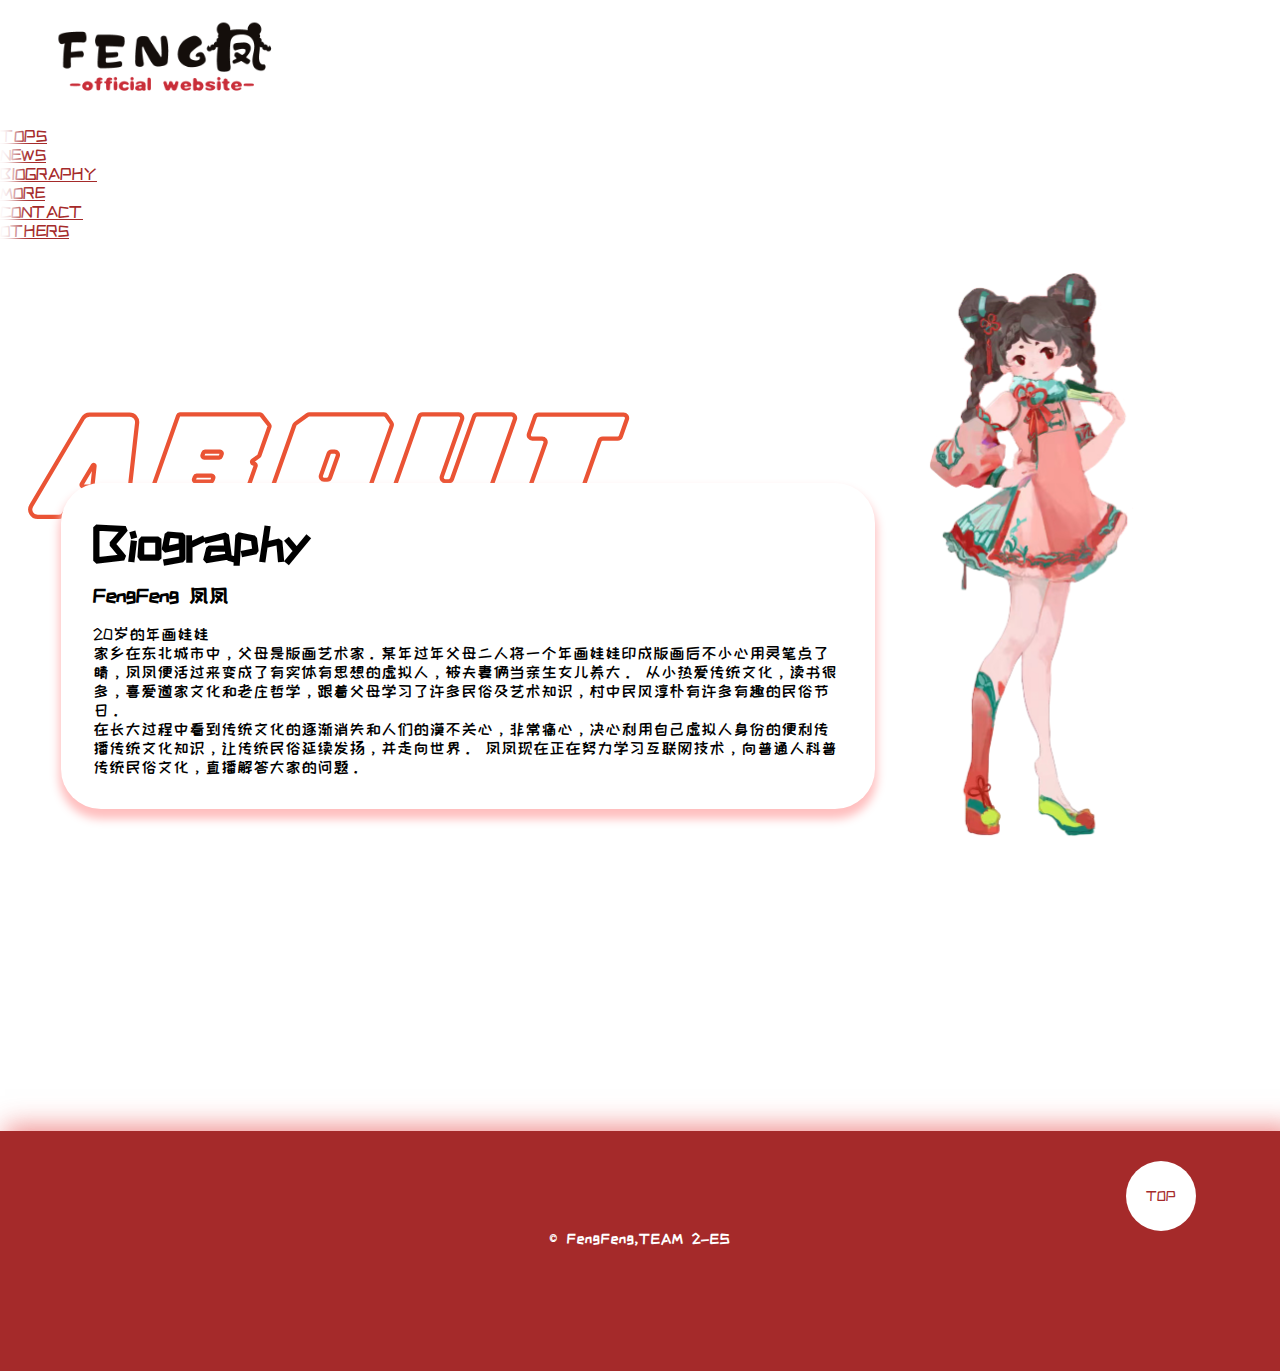
<file: biography.html>
<html>
    <head>
      <title>FengFeng Official Website</title>
      <!-- Bootstrap -->
      <link href="https://cdn.jsdelivr.net/npm/bootstrap@5.0.2/dist/css/bootstrap.min.css" rel="stylesheet" integrity="sha384-EVSTQN3/azprG1Anm3QDgpJLIm9Nao0Yz1ztcQTwFspd3yD65VohhpuuCOmLASjC" crossorigin="anonymous">
      <meta name="viewport" content="width=device-width,initial-scale=1.0,maximum-scale=1.0,minimum-scale=1.0,user-scalable=no">
      <link rel="stylesheet" href="gai2.css">
      <script src="work.js"></script>
      <script src="https://cdn.jsdelivr.net/npm/bootstrap@5.0.2/dist/js/bootstrap.bundle.min.js" integrity="sha384-MrcW6ZMFYlzcLA8Nl+NtUVF0sA7MsXsP1UyJoMp4YLEuNSfAP+JcXn/tWtIaxVXM" crossorigin="anonymous"></script>
        

      <style>
          html{
              width:auto;
              overflow-x: hidden;
          }
        
        * {
                padding: 0;
                margin: 0;
        }
        .about-bio{/*about图片*/
            position: relative;
            bottom: 5em;
            max-width: 630px;
        }
        .bio{/*bio页面的内容div*/
            left: 1%;
            position:relative;
            top: 13em;
            max-width: 1300px;
            max-height: 650px;
            margin: 0 auto;
            border-radius: 40px;
        }
        .intro-a{
        
            padding-left: 3em;
            padding-right:0;
        }
        .intro-all{/*文字部分的全部div*/
            
            position: relative;
            padding:2em;
            bottom:10em;
            max-width: 750px;
            max-height: auto;
            background-color: white;
            border-radius: 40px;
            box-shadow: 0 8px 10px 2px rgb(255, 191, 191);
        }

        .bio-intro{/*大标题div*/
            font-family: 'ZhanKuKuaiLeTi2016XiuDingBan-1';
            position: relative;
            font-size: 50px;
            
        }
        .name{/*小标题div*/
            font-family: 'ZhanKuKuaiLeTi2016XiuDingBan-1';
            position: relative;
            font-size: 20px;
            padding-top:0.5em;
            
        }
        .story{/*介绍div*/
            font-size: 16px;
            font-family: 'ZhanKuKuaiLeTi2016XiuDingBan-1';
            position: relative;
            
            padding-top:1em;
        }
        .stand-pic{/*立绘*/
            position: relative;
            
            bottom:45em;
            display: block;
            left: 70%;
            max-width:260px;
            transition:All 0.4s ease-in-out;
        }
        
        .stand-pic img{
            position: relative;
            margin:0 auto;

        }
        @media screen and (max-width:900px){
            .intro-all{
                width:80%;
                height: auto;
            }
        }
        @media screen and (max-width:500px){
            .intro-all{
                width:80%;
                height: auto;
            }
            .stand-pic{
                left: 60%;
            }
            .about-bio{
                bottom:6em;
            }
            
                
            

        }
        
        
        .stand-pic img:hover{
            position: relative;
            margin:0 auto;

        }
        .stand-pic:hover{
            position: relative;
            bottom:45.5em;
            display: block;
            left:70%;
            max-width: 270px;
            transition:All 0.4s ease-in-out;
        }

        .bottom-inc-bio{/*bio页底部版权*/
            position: relative;
            background-color: brown;
            color: white;
            height:15em;
            
            box-shadow: 10px 0 25px 5px rgba(227, 52, 52, 0.544);
        }
      </style>
    </head>

    <body>
        <!-- logo -->
        <div class="news-logo fixed-top">  
        <img class="move" src="pc/logo.png">
        </div>
        
        <!-- 导航栏 -->
        <div class="none fixed-top"> </div>
        <div class="daohang fixed-top"> 
            <nav class="navbar justify-content-end fixed-top"><!-- 右对齐 -->
                <div class="kai-1"><button class="kai" type="button"  >☰</button></div>
                <ul class="nav" id="nav">
                    <div class="nav-move">
                        <li class="nav-item">
                            <a class="nav-link active" href="index.html">TOPS</a>
                        </li>
                    </div>

                    <div class="nav-move">
                        <li class="nav-item">
                            <a class="nav-link" href="news.html">NEWS</a>
                        </li>
                    </div>

                    <div class="nav-move">
                        <li class="nav-item">
                            <a class="nav-link" href="biography.html">BIOGRAPHY</a>
                        </li>
                    </div>

                    <div class="nav-move">
                        <li class="nav-item">
                            <a class="nav-link" href="more.html">MORE</a>
                        </li>
                    </div>

                    <div class="nav-move">
                        <li class="nav-item">
                            <a class="nav-link" href="contact.html">CONTACT</a>
                        </li>
                    </div>
                            
                    <div class="nav-move">
                        <li class="nav-item">
                            <a class="nav-link" href="others.html">OTHERS</a>
                        </li>
                    </div>
                </ul>
            </nav>
        </div>
        
        <div class="bio">
            <img class="about-bio" src="pc/about.svg">
            <div class="intro-a">
                <div class="intro-all">
                    <div class="intro">
                        <h1 class="bio-intro"><b>Biography</b></h1>
                        <h6 class="name"><b>FengFeng  凤凤</b></h6>
                    </div>
                    <div class="story">
                        <p>20岁的年画娃娃</p>
                        家乡在东北城市中，父母是版画艺术家。某年过年父母二人将一个年画娃娃印成版画后不小心用灵笔点了睛，凤凤便活过来变成了有实体有思想的虚拟人，被夫妻俩当亲生女儿养大。
                        从小热爱传统文化，读书很多，喜爱道家文化和老庄哲学，跟着父母学习了许多民俗及艺术知识，村中民风淳朴有许多有趣的民俗节日。</p>
                        <p>在长大过程中看到传统文化的逐渐消失和人们的漠不关心，非常痛心，决心利用自己虚拟人身份的便利传播传统文化知识，让传统民俗延续发扬，并走向世界。
                        凤凤现在正在努力学习互联网技术，向普通人科普传统民俗文化，直播解答大家的问题。</p>
                    </div>
                </div>
            </div>
            <img class="stand-pic" src="pc/立绘.png">
        </div>
        

        <!-- 底部版权 -->
        <div class="bottom-inc-bio">
            <h6 class="inc">© FengFeng,TEAM 2-ES</h6>
            <button class="ttop" href="#" type="button" id="gotop">TOP</button>
        </div>
        
        <script>
            //------导航栏---------
            const kainav = document.querySelector(".kai");
            // 获取导航菜单
            const navMenu = document.querySelector(".nav");
            
            //获取菜单项
            const navMenuItems = document.querySelectorAll(".nav li");
        
            //注册监听
            kainav.addEventListener("click", () => {
                
                // 汉堡按钮
                kainav.classList.toggle("active");
                // 导航菜单开关
                navMenu.classList.toggle("open");  
            })
        </script>
    </body>
</html>
</file>
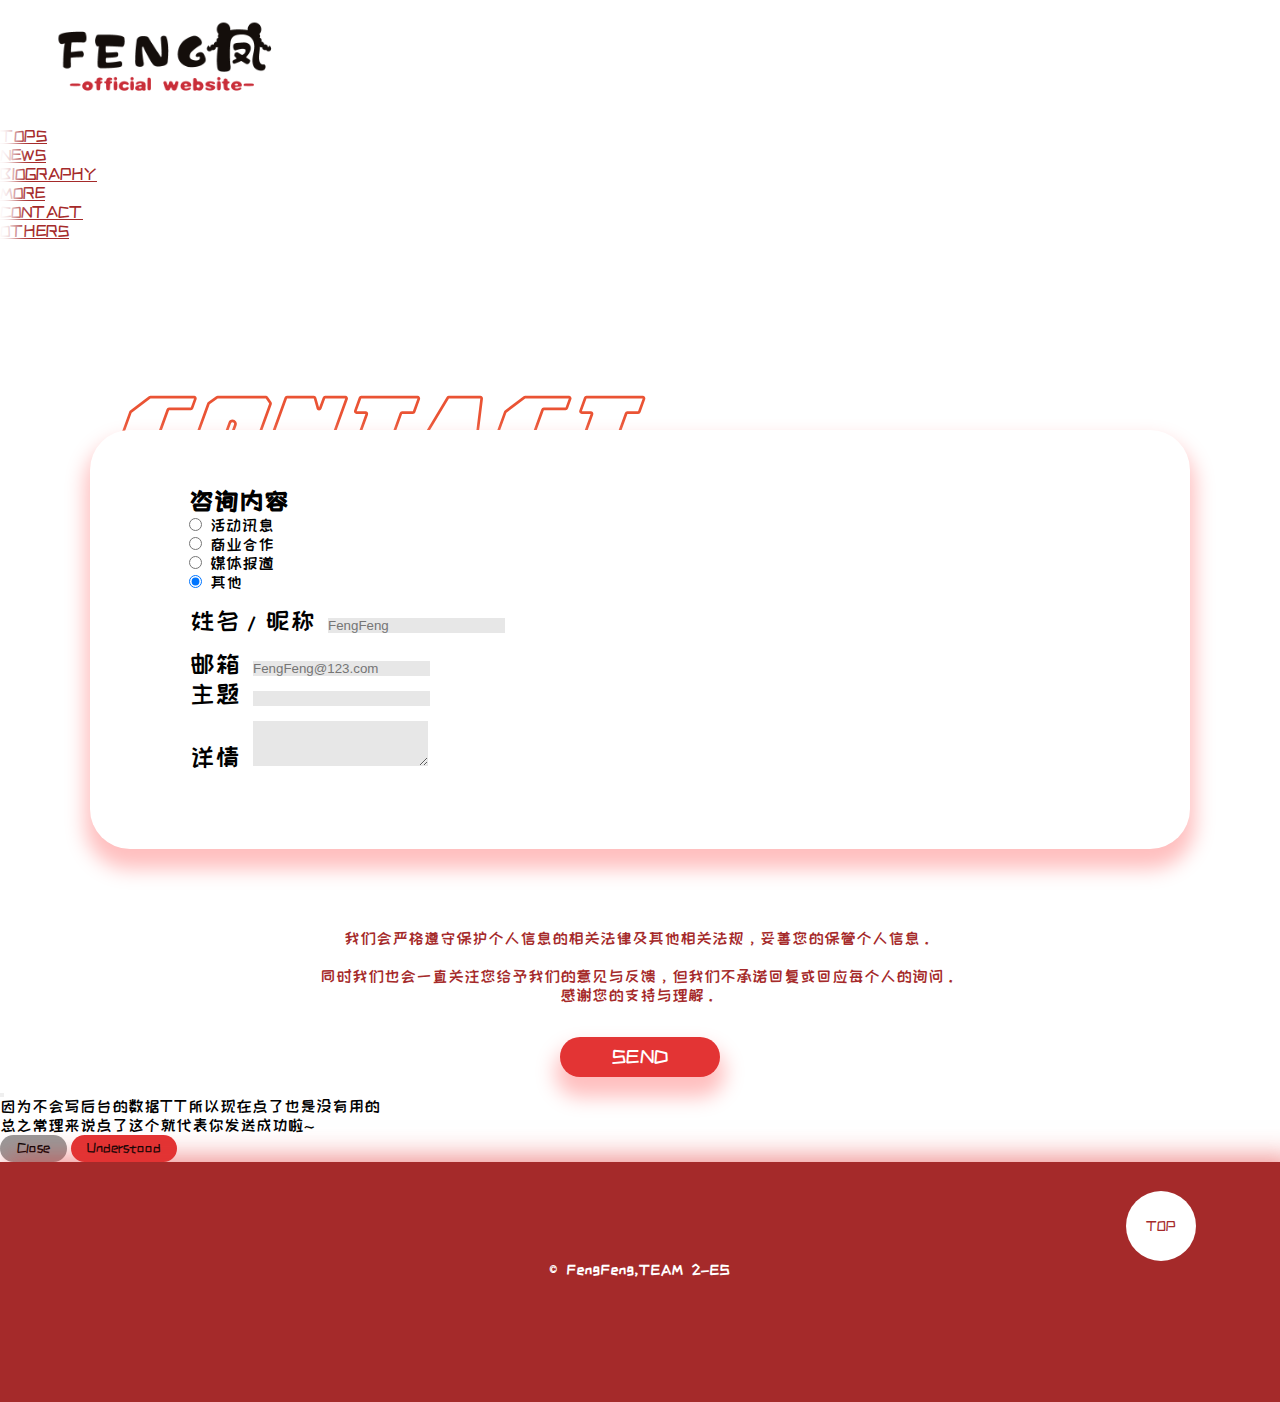
<file: contact.html>
<html>
    <head>
      <title>FengFeng Official Website</title>
      <!-- Bootstrap -->
      <link href="https://cdn.jsdelivr.net/npm/bootstrap@5.0.2/dist/css/bootstrap.min.css" rel="stylesheet" integrity="sha384-EVSTQN3/azprG1Anm3QDgpJLIm9Nao0Yz1ztcQTwFspd3yD65VohhpuuCOmLASjC" crossorigin="anonymous">
      <meta name="viewport" content="width=device-width,initial-scale=1.0,maximum-scale=1.0,minimum-scale=1.0,user-scalable=no">
      <link rel="stylesheet" href="gai2.css">
      <script  src="work.js"></script>
      <script src="https://cdn.jsdelivr.net/npm/bootstrap@5.0.2/dist/js/bootstrap.bundle.min.js" integrity="sha384-MrcW6ZMFYlzcLA8Nl+NtUVF0sA7MsXsP1UyJoMp4YLEuNSfAP+JcXn/tWtIaxVXM" crossorigin="anonymous"></script>
      <style>
         
        * {
            padding: 0;
            margin: 0;
        }
    </style>
    </head>

    <body>
        
        <!-- logo -->
        <div class="news-logo fixed-top">  
            <img class="move" src="pc/logo.png">
        </div>
        
        <div class="none fixed-top"> </div>
        <div class="daohang fixed-top"> 
            <nav class="navbar justify-content-end fixed-top"><!-- 右对齐 -->
                <button class="kai" type="button"  >☰</button>
                <ul class="nav" id="nav">
                    <div class="nav-move">
                        <li class="nav-item">
                            <a class="nav-link active" href="index.html">TOPS</a>
                        </li>
                    </div>

                    <div class="nav-move">
                        <li class="nav-item">
                            <a class="nav-link" href="news.html">NEWS</a>
                        </li>
                    </div>

                    <div class="nav-move">
                        <li class="nav-item">
                            <a class="nav-link" href="biography.html">BIOGRAPHY</a>
                        </li>
                    </div>

                    <div class="nav-move">
                        <li class="nav-item">
                            <a class="nav-link" href="more.html">MORE</a>
                        </li>
                    </div>

                    <div class="nav-move">
                        <li class="nav-item">
                            <a class="nav-link" href="contact.html">CONTACT</a>
                        </li>
                    </div>
                            
                    <div class="nav-move">
                        <li class="nav-item">
                            <a class="nav-link" href="others.html">OTHERS</a>
                        </li>
                    </div>
                </ul>
            </nav>
        </div>

        <!--contact-->
        <div class="all-contact">
            <img class="contact-img" src="pc/contact.svg">
            <div class="enter-text">
                <div class="inquiry-details" required>
                    <h4 class="id-title">咨询内容</h4>
                    <div class="form-check form-check-inline">
                        <input class="form-check-input" type="radio" name="flexRadioDefault" id="flexRadioDefault1">
                        <label class="form-check-label" for="flexRadioDefault1">
                          活动讯息
                        </label>
                      </div>
                      <div class="form-check form-check-inline">
                        <input class="form-check-input" type="radio" name="flexRadioDefault" id="flexRadioDefault2" checked>
                        <label class="form-check-label" for="flexRadioDefault2">
                          商业合作
                        </label>
                      </div>
                      <div class="form-check form-check-inline">
                        <input class="form-check-input" type="radio" name="flexRadioDefault" id="flexRadioDefault2" checked>
                        <label class="form-check-label" for="flexRadioDefault3">
                            媒体报道
                        </label>
                      </div>
                      <div class="form-check form-check-inline">
                        <input class="form-check-input" type="radio" name="flexRadioDefault" id="flexRadioDefault2" checked>
                        <label class="form-check-label" for="flexRadioDefault4">
                            其他
                        </label>
                      </div>
                </div>
                <div class="enter-name col-md-4" >
                    <label for="exampleFormControlInput1" class="form-label">姓名/昵称</label>
                    <input type="email" class="form-control" id="exampleFormControlInput1" placeholder="FengFeng" required>
                </div>
                
                <div class="enter-email mb-3">
                    <label for="exampleFormControlInput1" class="form-label">邮箱</label>
                    <input type="email" class="form-control" id="exampleFormControlInput1" placeholder="FengFeng@123.com" required>
                </div>
                <div class="enter-subject mb-3">
                    <label for="exampleFormControlInput1" class="form-label">主题</label>
                    <input type="email" class="form-control" id="exampleFormControlInput1" placeholder="" >
                </div>
                <div class="enter-detail mb-3">
                    <label for="exampleFormControlTextarea1" class="form-label">详情</label>
                    <textarea class="form-control" id="exampleFormControlTextarea1" rows="3" required></textarea>
                </div>
            </div>
        </div>
        


        <div class = "con-intro">
            <p>
                我们会严格遵守保护个人信息的相关法律及其他相关法规，妥善您的保管个人信息。<br><br>
                同时我们也会一直关注您给予我们的意见与反馈，但我们不承诺回复或回应每个人的询问。<br>
                
                感谢您的支持与理解。<br>
            </p>
        </div>
        
        <!-- Button trigger modal -->
        <div class="send-center">
            <button type="submit" class="con-send btn-primary" data-bs-toggle="modal" data-bs-target="#staticBackdrop">
                SEND
            </button>
        </div>
       
  
        <!-- Modal -->
        <div class="modal fade" id="staticBackdrop" data-bs-backdrop="static" data-bs-keyboard="false" tabindex="-1" aria-labelledby="staticBackdropLabel" aria-hidden="true">
            <div class="modal-dialog modal-dialog-centered">
            <div class="modal-content">
                <div class="modal-header">
                    <button type="button" class="btn-close" data-bs-dismiss="modal" aria-label="Close"></button>
                </div>
                <div class="modal-body">
                    因为不会写后台的数据TT所以现在点了也是没有用的<br>
                    总之常理来说点了这个就代表你发送成功啦~
                </div>
                <div class="modal-footer">
                <button type="button" class="btn-con-close btn-secondary" data-bs-dismiss="modal">Close</button>
                <button type="button" class="btn-understood btn-primary" data-bs-dismiss="modal">Understood</button>
                </div>
            </div>
            </div>
        </div>
        <!-- 底部版权 -->
        <footer>
            <div class="bottom-inc-con">
                <h6 class="inc">© FengFeng,TEAM 2-ES</h6>
                <button class="ttop" href="#" type="button" id="gotop">TOP</button>
            </div>
        </footer>
        <script>
            //------导航栏---------
            const kainav = document.querySelector(".kai");
            // 获取导航菜单
            const navMenu = document.querySelector(".nav");
            
            //获取菜单项
            const navMenuItems = document.querySelectorAll(".nav li");
        
            //注册监听
            kainav.addEventListener("click", () => {
                
                // 汉堡按钮
                kainav.classList.toggle("active");
                // 导航菜单开关
                navMenu.classList.toggle("open");  
            })
        </script>
    </body>

</html>
</file>
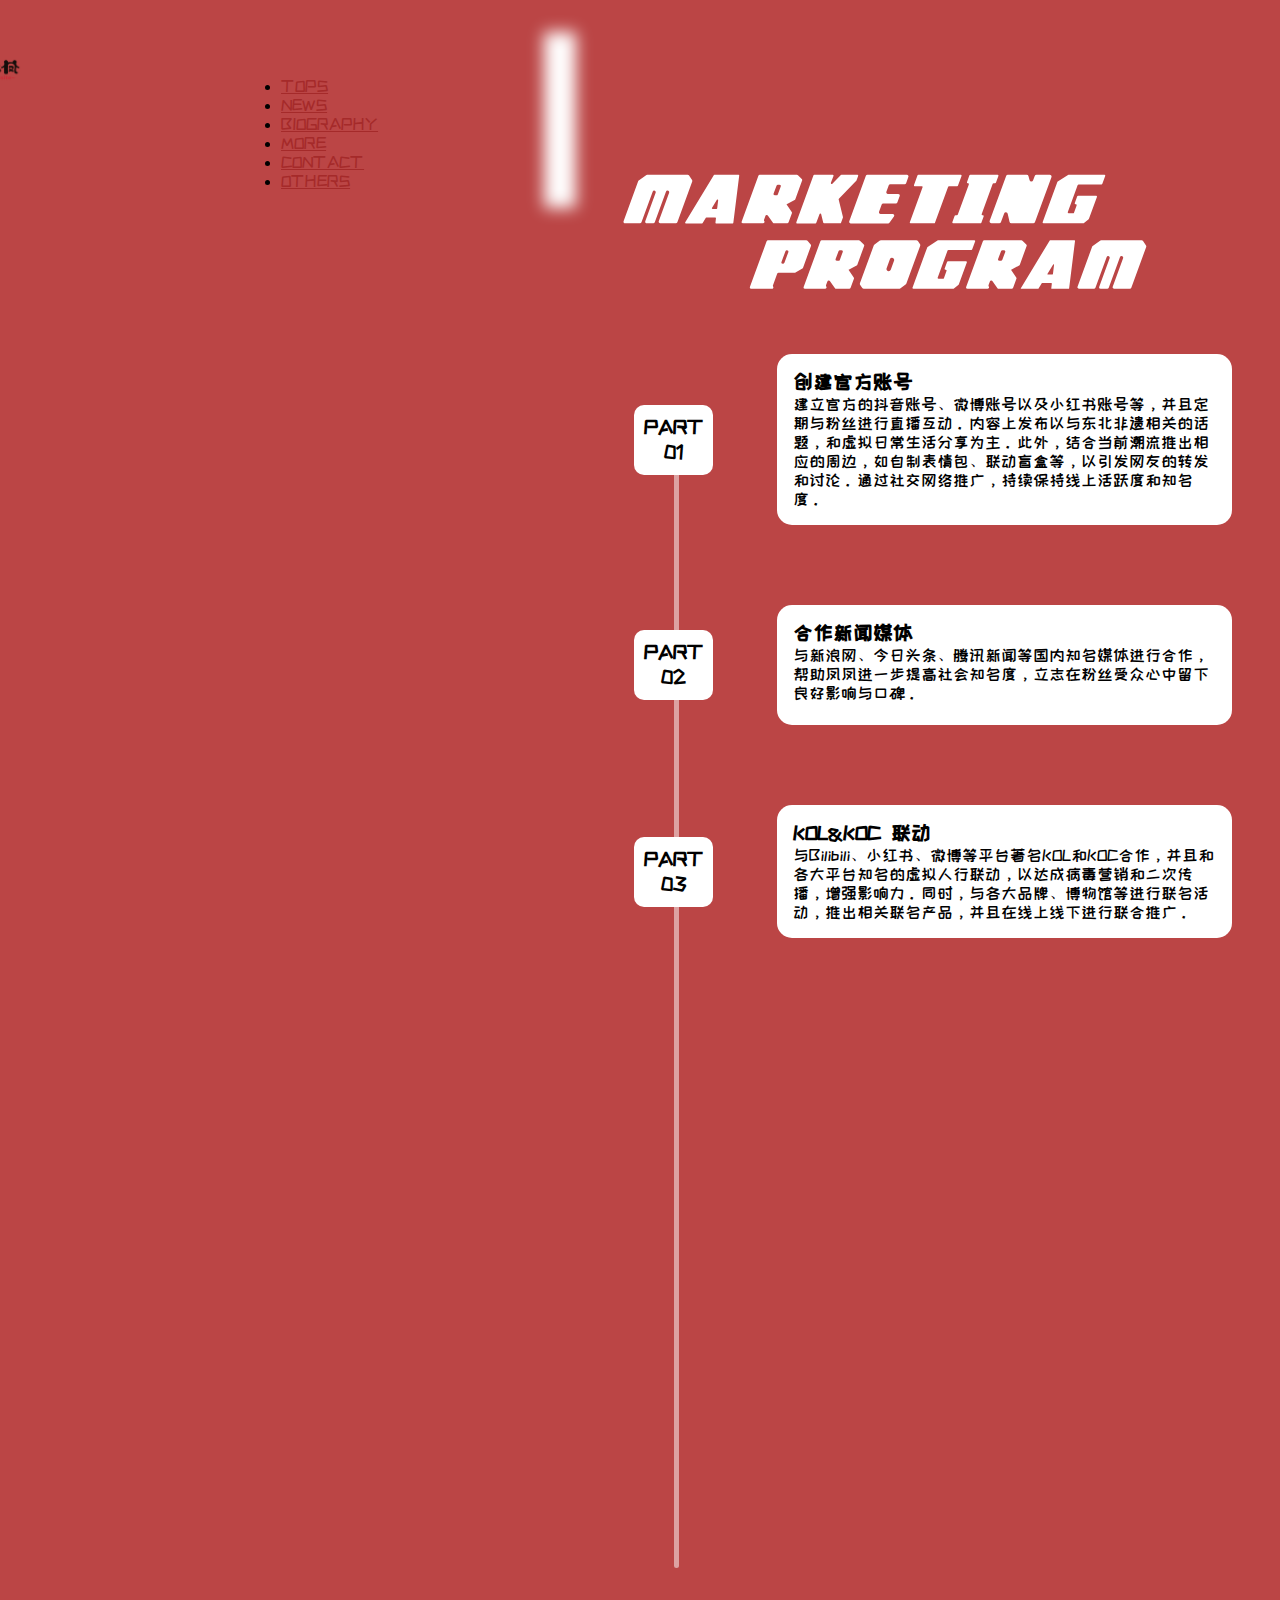
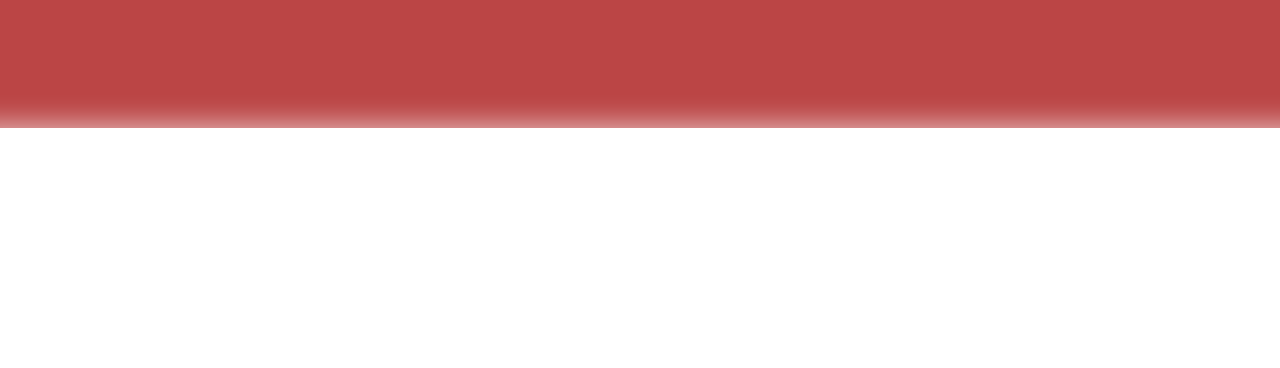
<file: more.html>
<html>
    <head>
      <title>FengFeng Official Website</title>
      <!-- Bootstrap -->
      <link href="https://cdn.jsdelivr.net/npm/bootstrap@5.0.2/dist/css/bootstrap.min.css" rel="stylesheet" integrity="sha384-EVSTQN3/azprG1Anm3QDgpJLIm9Nao0Yz1ztcQTwFspd3yD65VohhpuuCOmLASjC" crossorigin="anonymous">
      <meta name="viewport" content="width=device-width,initial-scale=1.0,maximum-scale=1.0,minimum-scale=1.0,user-scalable=no">
      <link rel="stylesheet" href="gai2.css">
      <link rel="stylesheet" type="text/css" href="animate.css">
      <script src="work.js"></script>
      <script src="https://cdn.jsdelivr.net/npm/bootstrap@5.0.2/dist/js/bootstrap.bundle.min.js" integrity="sha384-MrcW6ZMFYlzcLA8Nl+NtUVF0sA7MsXsP1UyJoMp4YLEuNSfAP+JcXn/tWtIaxVXM" crossorigin="anonymous"></script>
      <style>
       html{
           overflow-x: hidden;
       }
        body{
            display: flex;
            position: relative;
            top: 3em;
            right:5em;
            justify-content: center;
            background-color: rgb(187, 69, 69);
        }
        * {
                padding: 0;
                margin: 0;
            }
            .bottom-more{
                position: absolute;
                color: brown;
                background-color: white;
                top: 105em;
                left: 3em;
                width: 1600px;
                height:15em;
                box-shadow: 10px 0 25px 5px rgba(255, 255, 255, 0.582);
            }


            @media screen and (max-width:740px){
                .bottom-more{
                    top:128em;
                }
            }
            @media screen and (max-width:587px){
                .bottom-more{
                    top:138em;
                } 
            }
        </style>
        
    </head>

    <body>
        <!-- wow 插件 -->
        <script src="wow.min.js"></script>
        <script>
            new WOW().init();
        </script>

        <!-- logo -->
        <div class="news-logo fixed-top">  
            <img class="move" src="pc/logo.png">
        </div>
        <!-- 导航栏 -->
        <div class="none fixed-top"> </div>
        <div class="daohang fixed-top"> 
            <nav class="navbar justify-content-end fixed-top"><!-- 右对齐 -->
                <button class="kai" type="button"  >☰</button>
                <ul class="nav" id="nav">
                    <div class="nav-move">
                        <li class="nav-item">
                            <a class="nav-link active" href="index.html">TOPS</a>
                        </li>
                    </div>

                    <div class="nav-move">
                        <li class="nav-item">
                            <a class="nav-link" href="news.html">NEWS</a>
                        </li>
                    </div>

                    <div class="nav-move">
                        <li class="nav-item">
                            <a class="nav-link" href="biography.html">BIOGRAPHY</a>
                        </li>
                    </div>

                    <div class="nav-move">
                        <li class="nav-item">
                            <a class="nav-link" href="more.html">MORE</a>
                        </li>
                    </div>

                    <div class="nav-move">
                        <li class="nav-item">
                            <a class="nav-link" href="contact.html">CONTACT</a>
                        </li>
                    </div>
                            
                    <div class="nav-move">
                        <li class="nav-item">
                            <a class="nav-link" href="others.html">OTHERS</a>
                        </li>
                    </div>
                </ul>
            </nav>
        </div>

        
            <div class="wrap">
                
                <img class="mar-pic" src="pc/marketing-pro.svg">
                <div class="link-right wow FadeInDown" data-wow-duration="3s" data-wow-delay="0.5s"></div>

                
                <div class="box wow fadeInUp" data-wow-duration="2s" data-wow-delay="0.5s">
                    <div class="center"><span>
                        PART 01
                    </span></div>
                    <div class="right">
                        <p class="part-title"><b>创建官方账号</b></p>
                        <p class="part-text">建立官方的抖音账号、微博账号以及小红书账号等，并且定期与粉丝进行直播互动。内容上发布以与东北非遗相关的话题，和虚拟日常生活分享为主。此外，结合当前潮流推出相应的周边，如自制表情包、联动盲盒等，以引发网友的转发和讨论。通过社交网络推广，持续保持线上活跃度和知名度。
                        </p>
                    </div>
                </div>
            
                <div class="box wow fadeInUp" data-wow-duration="2s" data-wow-delay="1s">
                    <div class="center"><span>
                        PART 02
                    </span></div>
                    <div class="right ">
                        <p class="part-title"><b>合作新闻媒体</b></p>
                        <p class="part-text">与新浪网、今日头条、腾讯新闻等国内知名媒体进行合作，帮助凤凤进一步提高社会知名度，立志在粉丝受众心中留下良好影响与口碑。<br>
                        </p>
                    </div>
                </div>
                <div class="box wow fadeInUp" data-wow-duration="2s" data-wow-delay="0.5s">
                    <div class="center"><span>
                        PART 03
                    </span></div>
                    <div class="right">
                        <p class="part-title"><b>KOL&KOC 联动</b></p>
                        <p class="part-text">与Bilibili、小红书、微博等平台著名KOL和KOC合作，并且和各大平台知名的虚拟人行联动，以达成病毒营销和二次传播，增强影响力。同时，与各大品牌、博物馆等进行联名活动，推出相关联名产品，并且在线上线下进行联合推广。
                        </p>
                    </div>
                </div>
                <div class="box wow fadeInUp" data-wow-duration="2s" data-wow-delay="0.5s">
                    <div class="center"><span>
                        PART 04
                    </span></div>
                    <div class="right">
                        <p class="part-title"><b>推出节日限定服饰</b></p>
                        <p class="part-text">在各大节假日时，推出节日版限定服饰，与节日结合相结合进行推广，以提高凤凤形象在受众心中的创意性和趣味性，吸引受众的兴趣。
                        </p>
                    </div>
                </div>
                <div class="box wow fadeInUp" data-wow-duration="2s" data-wow-delay="0.5s">
                    <div class="center"><span>
                        PART 05
                    </span></div>
                    <div class="right">
                        <p class="part-title"><b>定期进行公益活动</b></p>
                        <p class="part-text">定期进行公益营销活动，将所得收益将全部捐出，助力东北非遗发展，同时为了提高活动影响力，将信息公布在官方社交平台上，提高公众好感度和知名度。
                        </p>
                    </div>
                </div>
                <div class="box wow fadeInUp" data-wow-duration="2s" data-wow-delay="0.5s">
                    <div class="center"><span>
                        PART 06
                    </span></div>
                    <div class="right">
                        <p class="part-title"><b>合作博物馆，开展线下展览会</b></p>
                        <p class="part-text">与博物馆进行合作，开设线下展览会，以虚拟大屏或者投影等形式，与受众进行实时互动，增进受众与凤凤之间的感情。
                        </p>
                    </div>
                </div>

            
            </div>
            <footer>
                <div class="bottom-more"></div>
            </footer>

            <script>
                //------导航栏---------
                const kainav = document.querySelector(".kai");
                // 获取导航菜单
                const navMenu = document.querySelector(".nav");
                
                //获取菜单项
                const navMenuItems = document.querySelectorAll(".nav li");
            
                //注册监听
                kainav.addEventListener("click", () => {
                    
                    // 汉堡按钮
                    kainav.classList.toggle("active");
                    // 导航菜单开关
                    navMenu.classList.toggle("open");  
                })
            </script>
    </body>
</html>
</file>
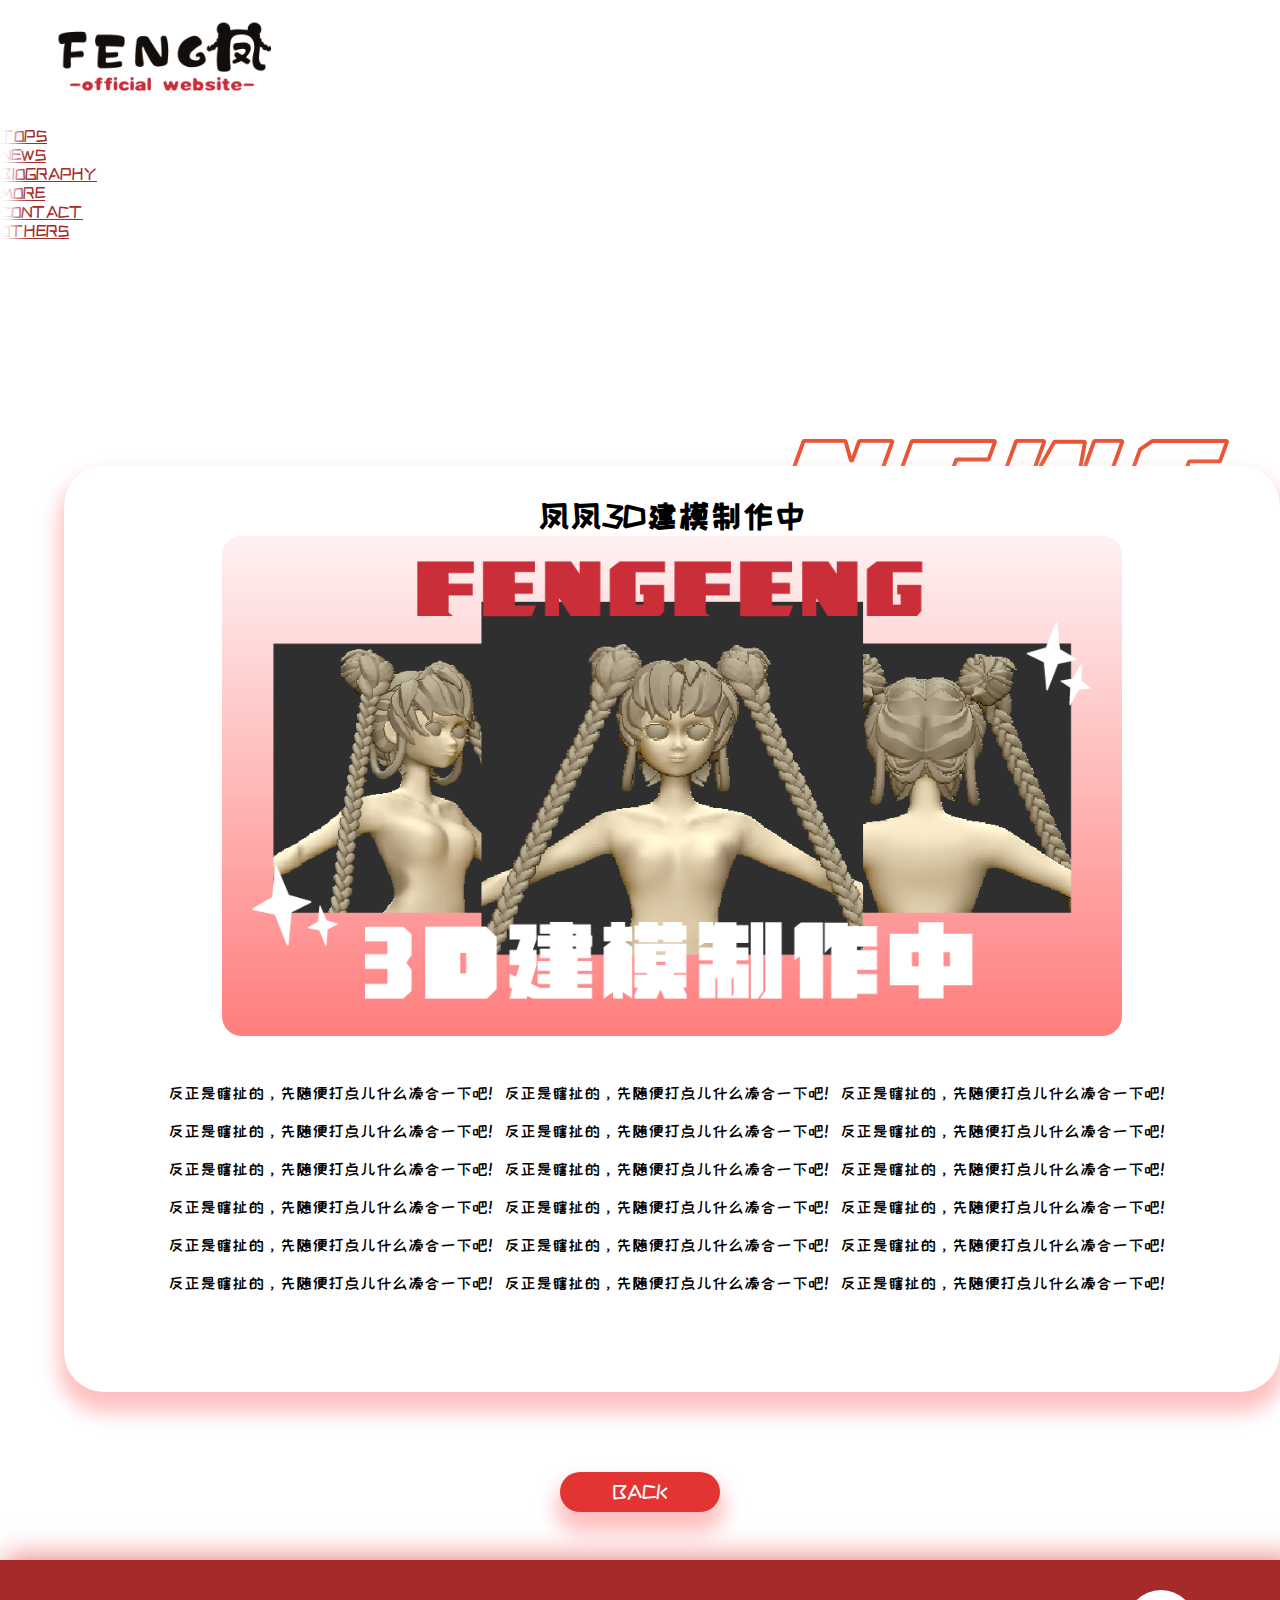
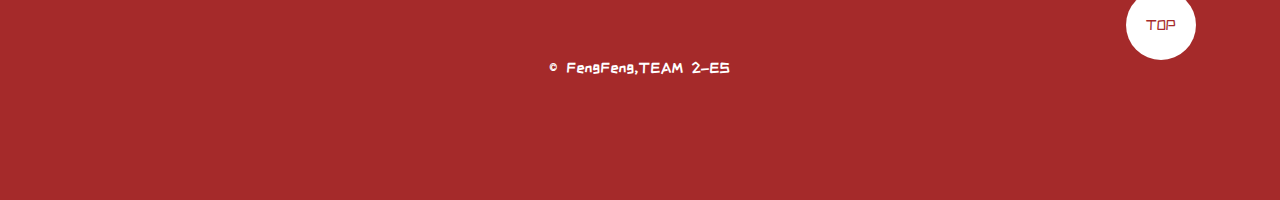
<file: new-3d.html>
<html>
    <head>
      <title>FengFeng Official Website</title>
      <!-- Bootstrap -->
      <link href="https://cdn.jsdelivr.net/npm/bootstrap@5.0.2/dist/css/bootstrap.min.css" rel="stylesheet" integrity="sha384-EVSTQN3/azprG1Anm3QDgpJLIm9Nao0Yz1ztcQTwFspd3yD65VohhpuuCOmLASjC" crossorigin="anonymous">
      <link rel="stylesheet" href="gai2.css">
      <meta name="viewport" content="width=device-width,initial-scale=1.0,maximum-scale=1.0,minimum-scale=1.0,user-scalable=no">
      <script src="work.js"></script>
      <script src="https://cdn.jsdelivr.net/npm/bootstrap@5.0.2/dist/js/bootstrap.bundle.min.js" integrity="sha384-MrcW6ZMFYlzcLA8Nl+NtUVF0sA7MsXsP1UyJoMp4YLEuNSfAP+JcXn/tWtIaxVXM" crossorigin="anonymous"></script>
        
        <style>
            html{
                overflow-x: hidden;
                width:auto;
                height: auto;
            }
            * {
                padding: 0;
                margin: 0;
            }
            
        </style>
    </head>

    <body>
        <!-- logo -->
        <div class="news-logo fixed-top">  
            <img class="move" src="pc/logo.png">
            </div>
            
            <!-- 导航栏 -->
            <div class="none fixed-top"> </div>
            
            <div class="daohang fixed-top"> 
                <nav class="navbar justify-content-end fixed-top"><!-- 右对齐 -->
                    <button class="kai" type="button"  >☰</button>
                    <ul class="nav" id="nav">
                        <div class="nav-move">
                            <li class="nav-item">
                                <a class="nav-link active" href="index.html">TOPS</a>
                            </li>
                        </div>
    
                        <div class="nav-move">
                            <li class="nav-item">
                                <a class="nav-link" href="news.html">NEWS</a>
                            </li>
                        </div>
    
                        <div class="nav-move">
                            <li class="nav-item">
                                <a class="nav-link" href="biography.html">BIOGRAPHY</a>
                            </li>
                        </div>
    
                        <div class="nav-move">
                            <li class="nav-item">
                                <a class="nav-link" href="more.html">MORE</a>
                            </li>
                        </div>
    
                        <div class="nav-move">
                            <li class="nav-item">
                                <a class="nav-link" href="contact.html">CONTACT</a>
                            </li>
                        </div>
                                
                        <div class="nav-move">
                            <li class="nav-item">
                                <a class="nav-link" href="others.html">OTHERS</a>
                            </li>
                        </div>
                    </ul>
                </nav>
            </div>
        <div class="news-svg">
            <img src="pc/news.svg">
        </div>
       
        <div class="cai">
            <div class="all-news">
                <div class="memo">
                    <h1 class="news-title">凤凤3D建模制作中</h1>
                </div>
                <div class="ipcs">
                    <img class="news-pic-memo" src="pc/3d.png">
                </div>
                <div class="news-text-memo">
                    <p>反正是瞎扯的，先随便打点儿什么凑合一下吧！反正是瞎扯的，先随便打点儿什么凑合一下吧！反正是瞎扯的，先随便打点儿什么凑合一下吧！</p><br>
                    <p>反正是瞎扯的，先随便打点儿什么凑合一下吧！反正是瞎扯的，先随便打点儿什么凑合一下吧！反正是瞎扯的，先随便打点儿什么凑合一下吧！</p><br>
                    <p>反正是瞎扯的，先随便打点儿什么凑合一下吧！反正是瞎扯的，先随便打点儿什么凑合一下吧！反正是瞎扯的，先随便打点儿什么凑合一下吧！</p><br>
                    <p>反正是瞎扯的，先随便打点儿什么凑合一下吧！反正是瞎扯的，先随便打点儿什么凑合一下吧！反正是瞎扯的，先随便打点儿什么凑合一下吧！</p><br>
                    <p>反正是瞎扯的，先随便打点儿什么凑合一下吧！反正是瞎扯的，先随便打点儿什么凑合一下吧！反正是瞎扯的，先随便打点儿什么凑合一下吧！</p><br>
                    <p>反正是瞎扯的，先随便打点儿什么凑合一下吧！反正是瞎扯的，先随便打点儿什么凑合一下吧！反正是瞎扯的，先随便打点儿什么凑合一下吧！</p><br>
                    
                </div>
            </div>
        </div>
        <div class="bibi">
           <button class="back-to-news" type="button"onclick="backtonews()">BACK</button>
        </div>
        <!-- 底部版权 -->
        <div class="bottom-inc-news">
            <h6 class="inc">© FengFeng,TEAM 2-ES</h6>
            <button class="ttop" href="#" type="button" id="gotop">TOP</button>
        </div>

        <script>
            //------导航栏---------
            const kainav = document.querySelector(".kai");
            // 获取导航菜单
            const navMenu = document.querySelector(".nav");
            
            //获取菜单项
            const navMenuItems = document.querySelectorAll(".nav li");
        
            //注册监听
            kainav.addEventListener("click", () => {
                
                // 汉堡按钮
                kainav.classList.toggle("active");
                // 导航菜单开关
                navMenu.classList.toggle("open");  
            })
        </script>
        
    </body>

</html>
</file>
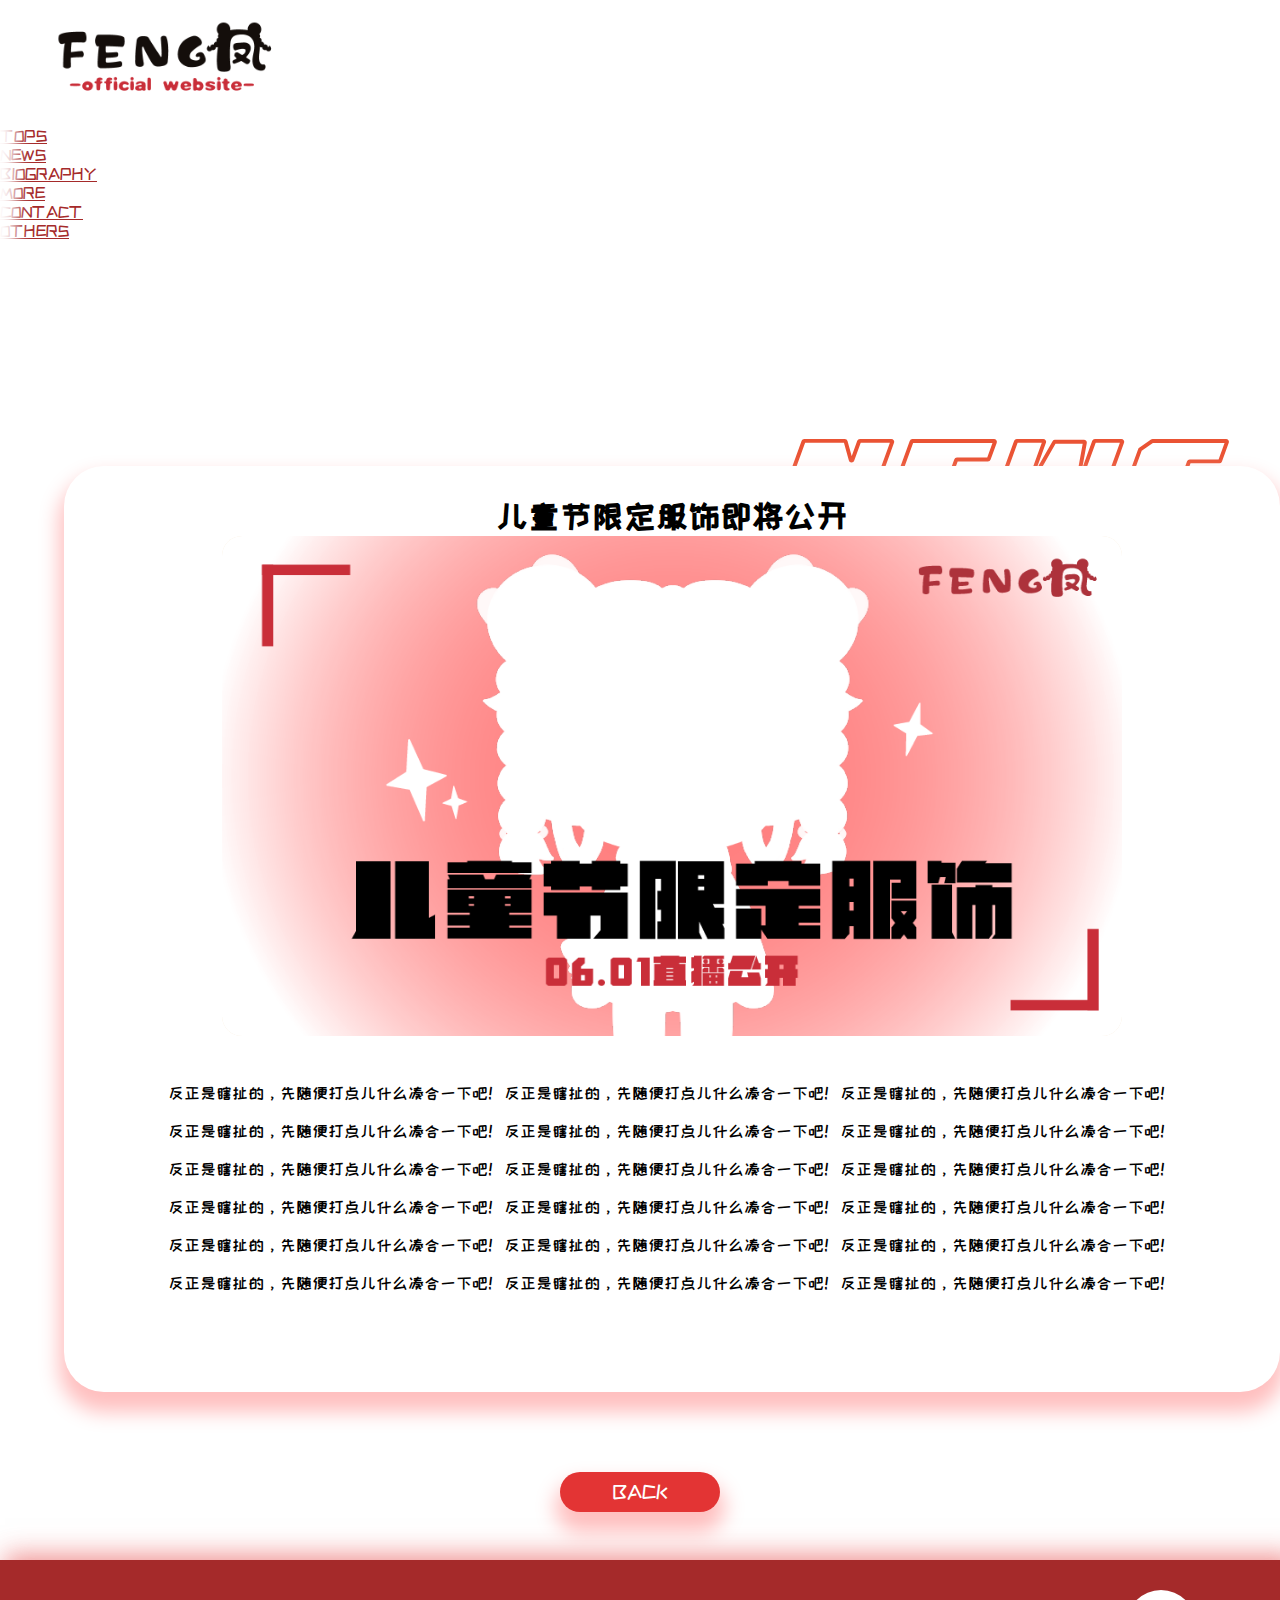
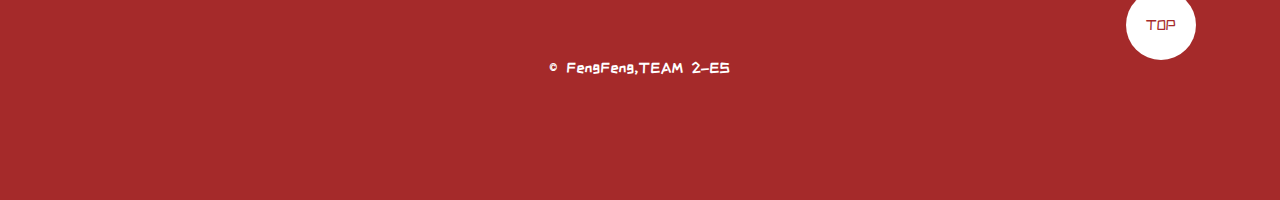
<file: new-61live.html>
<html>
    <head>
      <title>FengFeng Official Website</title>
      <!-- Bootstrap -->
      <link href="https://cdn.jsdelivr.net/npm/bootstrap@5.0.2/dist/css/bootstrap.min.css" rel="stylesheet" integrity="sha384-EVSTQN3/azprG1Anm3QDgpJLIm9Nao0Yz1ztcQTwFspd3yD65VohhpuuCOmLASjC" crossorigin="anonymous">
      <link rel="stylesheet" href="gai2.css">
      <meta name="viewport" content="width=device-width,initial-scale=1.0,maximum-scale=1.0,minimum-scale=1.0,user-scalable=no">
      <script src="work.js"></script>
      <script src="https://cdn.jsdelivr.net/npm/bootstrap@5.0.2/dist/js/bootstrap.bundle.min.js" integrity="sha384-MrcW6ZMFYlzcLA8Nl+NtUVF0sA7MsXsP1UyJoMp4YLEuNSfAP+JcXn/tWtIaxVXM" crossorigin="anonymous"></script>
      <style>
          html{
                overflow-x: hidden;
                width:auto;
                height: auto;
            }
        * {
            padding: 0;
            margin: 0;
        }
        </style>
    </head>

    <body>
         <!-- logo -->
        <div class="news-logo fixed-top">  
            <img class="move" src="pc/logo.png">
            </div>
            
            <!-- 导航栏 -->
            <div class="none fixed-top"> </div>
            
            <div class="daohang fixed-top"> 
                <nav class="navbar justify-content-end fixed-top"><!-- 右对齐 -->
                    <button class="kai" type="button"  >☰</button>
                    <ul class="nav" id="nav">
                        <div class="nav-move">
                            <li class="nav-item">
                                <a class="nav-link active" href="index.html">TOPS</a>
                            </li>
                        </div>
    
                        <div class="nav-move">
                            <li class="nav-item">
                                <a class="nav-link" href="news.html">NEWS</a>
                            </li>
                        </div>
    
                        <div class="nav-move">
                            <li class="nav-item">
                                <a class="nav-link" href="biography.html">BIOGRAPHY</a>
                            </li>
                        </div>
    
                        <div class="nav-move">
                            <li class="nav-item">
                                <a class="nav-link" href="more.html">MORE</a>
                            </li>
                        </div>
    
                        <div class="nav-move">
                            <li class="nav-item">
                                <a class="nav-link" href="contact.html">CONTACT</a>
                            </li>
                        </div>
                                
                        <div class="nav-move">
                            <li class="nav-item">
                                <a class="nav-link" href="others.html">OTHERS</a>
                            </li>
                        </div>
                    </ul>
                </nav>
            </div>
        <div class="news-svg">
            <img src="pc/news.svg">
        </div>
       
        <div class="cai">
            <div class="all-news">
                <div class="memo">
                    <h1 class="news-title">儿童节限定服饰即将公开</h1>
                </div>
                <div class="ipcs">
                    <img class="news-pic-memo" src="pc/61live.png">
                </div>
                <div class="news-text-memo">
                    <p>反正是瞎扯的，先随便打点儿什么凑合一下吧！反正是瞎扯的，先随便打点儿什么凑合一下吧！反正是瞎扯的，先随便打点儿什么凑合一下吧！</p><br>
                    <p>反正是瞎扯的，先随便打点儿什么凑合一下吧！反正是瞎扯的，先随便打点儿什么凑合一下吧！反正是瞎扯的，先随便打点儿什么凑合一下吧！</p><br>
                    <p>反正是瞎扯的，先随便打点儿什么凑合一下吧！反正是瞎扯的，先随便打点儿什么凑合一下吧！反正是瞎扯的，先随便打点儿什么凑合一下吧！</p><br>
                    <p>反正是瞎扯的，先随便打点儿什么凑合一下吧！反正是瞎扯的，先随便打点儿什么凑合一下吧！反正是瞎扯的，先随便打点儿什么凑合一下吧！</p><br>
                    <p>反正是瞎扯的，先随便打点儿什么凑合一下吧！反正是瞎扯的，先随便打点儿什么凑合一下吧！反正是瞎扯的，先随便打点儿什么凑合一下吧！</p><br>
                    <p>反正是瞎扯的，先随便打点儿什么凑合一下吧！反正是瞎扯的，先随便打点儿什么凑合一下吧！反正是瞎扯的，先随便打点儿什么凑合一下吧！</p><br>
                    
                </div>
            </div>
        </div>
        <div class="bibi">
           <button class="back-to-news" type="button"onclick="backtonews()">BACK</button>
        </div>
        <!-- 底部版权 -->
        <div class="bottom-inc-news">
            <h6 class="inc">© FengFeng,TEAM 2-ES</h6>
            <button class="ttop" href="#" type="button" id="gotop">TOP</button>
        </div>

        <script>
            //------导航栏---------
            const kainav = document.querySelector(".kai");
            // 获取导航菜单
            const navMenu = document.querySelector(".nav");
            
            //获取菜单项
            const navMenuItems = document.querySelectorAll(".nav li");
        
            //注册监听
            kainav.addEventListener("click", () => {
                
                // 汉堡按钮
                kainav.classList.toggle("active");
                // 导航菜单开关
                navMenu.classList.toggle("open");  
            })
        </script>
        
    </body>

</html>
</file>
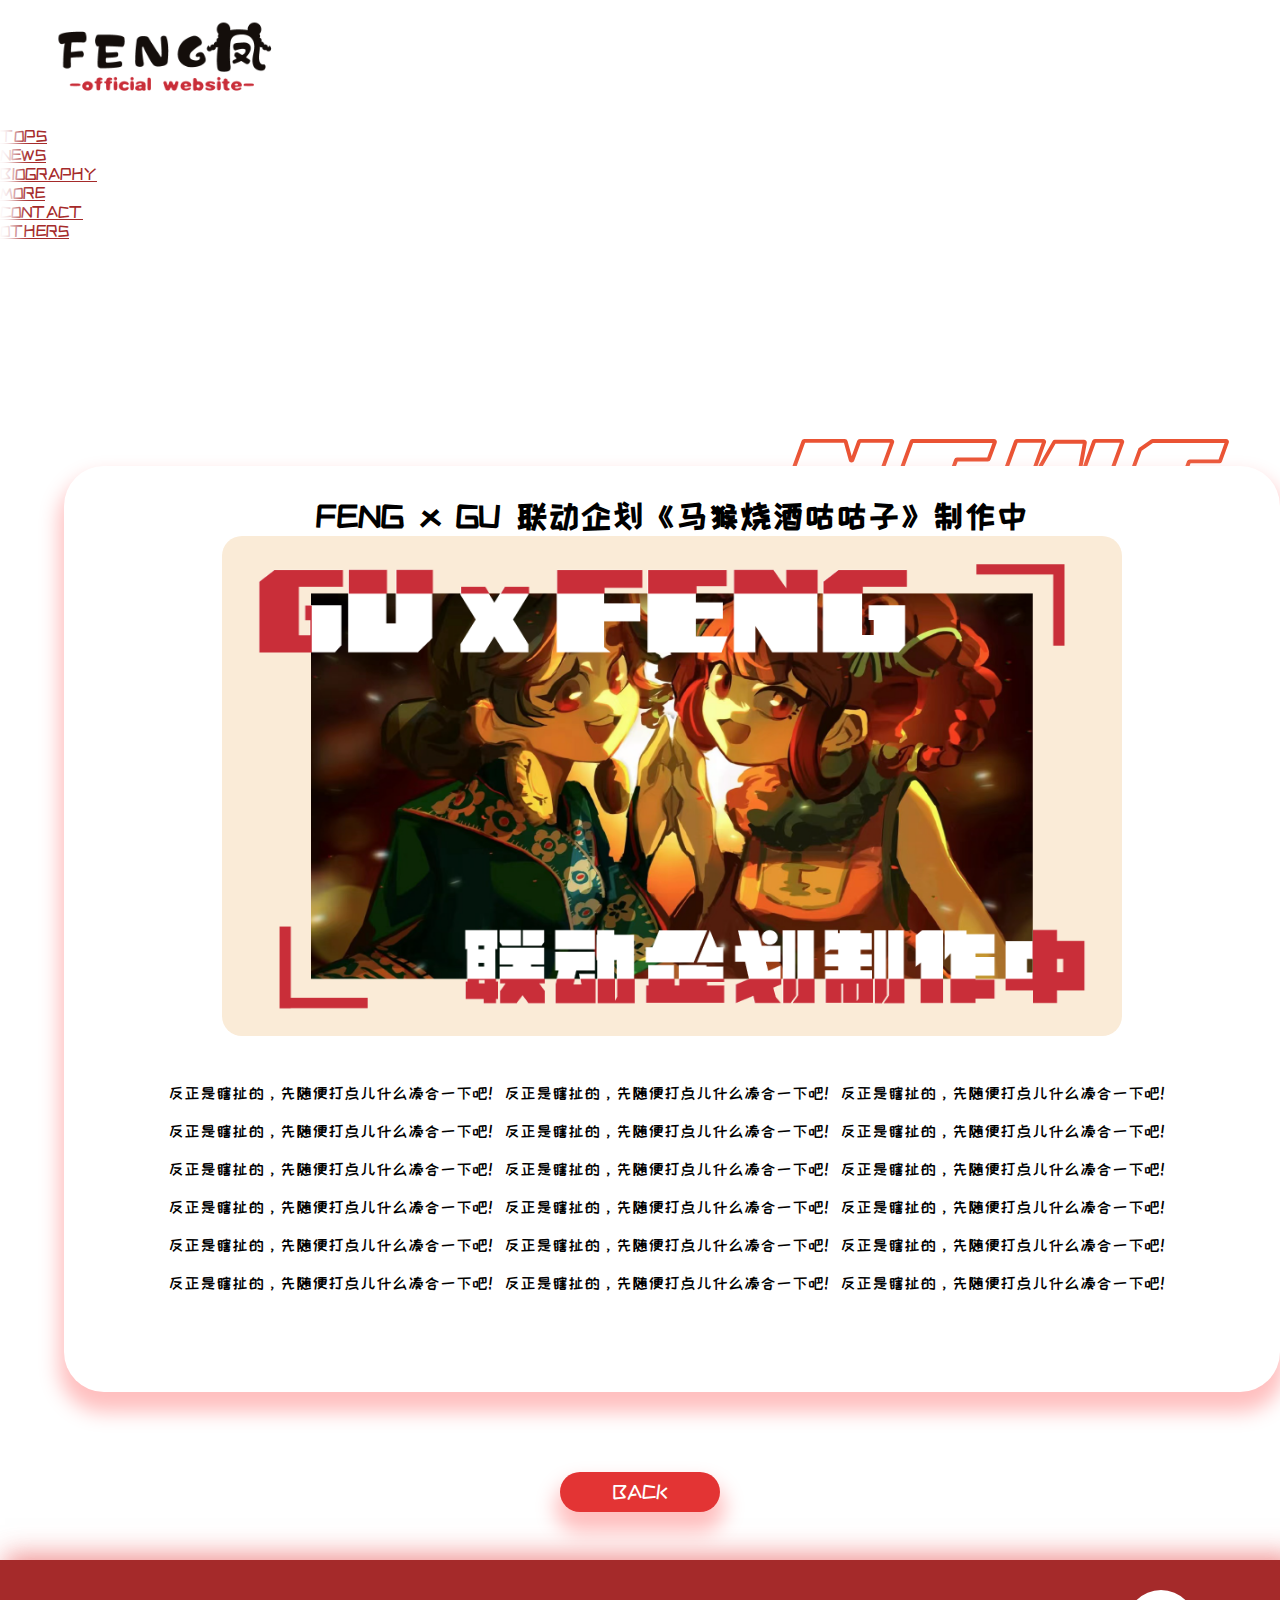
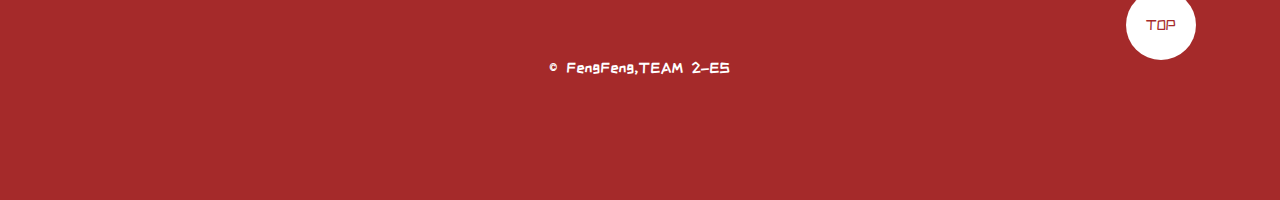
<file: new-liandong.html>
<html>
    <head>
      <title>FengFeng Official Website</title>
      <!-- Bootstrap -->
      <link href="https://cdn.jsdelivr.net/npm/bootstrap@5.0.2/dist/css/bootstrap.min.css" rel="stylesheet" integrity="sha384-EVSTQN3/azprG1Anm3QDgpJLIm9Nao0Yz1ztcQTwFspd3yD65VohhpuuCOmLASjC" crossorigin="anonymous">
      <link rel="stylesheet" href="gai2.css">
      <meta name="viewport" content="width=device-width,initial-scale=1.0,maximum-scale=1.0,minimum-scale=1.0,user-scalable=no">
      <script src="work.js"></script>
      <script src="https://cdn.jsdelivr.net/npm/bootstrap@5.0.2/dist/js/bootstrap.bundle.min.js" integrity="sha384-MrcW6ZMFYlzcLA8Nl+NtUVF0sA7MsXsP1UyJoMp4YLEuNSfAP+JcXn/tWtIaxVXM" crossorigin="anonymous"></script>
      <style>
          html{
                overflow-x: hidden;
                width:auto;
                height: auto;
            }
        * {
            padding: 0;
            margin: 0;
        }
    </style>
    
    </head>

    <body>
          <!-- logo -->
        <div class="news-logo fixed-top">  
            <img class="move" src="pc/logo.png">
            </div>
            
            <!-- 导航栏 -->
            <div class="none fixed-top"> </div>
            
            <div class="daohang fixed-top"> 
                <nav class="navbar justify-content-end fixed-top"><!-- 右对齐 -->
                    <button class="kai" type="button"  >☰</button>
                    <ul class="nav" id="nav">
                        <div class="nav-move">
                            <li class="nav-item">
                                <a class="nav-link active" href="index.html">TOPS</a>
                            </li>
                        </div>
    
                        <div class="nav-move">
                            <li class="nav-item">
                                <a class="nav-link" href="news.html">NEWS</a>
                            </li>
                        </div>
    
                        <div class="nav-move">
                            <li class="nav-item">
                                <a class="nav-link" href="biography.html">BIOGRAPHY</a>
                            </li>
                        </div>
    
                        <div class="nav-move">
                            <li class="nav-item">
                                <a class="nav-link" href="more.html">MORE</a>
                            </li>
                        </div>
    
                        <div class="nav-move">
                            <li class="nav-item">
                                <a class="nav-link" href="contact.html">CONTACT</a>
                            </li>
                        </div>
                                
                        <div class="nav-move">
                            <li class="nav-item">
                                <a class="nav-link" href="others.html">OTHERS</a>
                            </li>
                        </div>
                    </ul>
                </nav>
            </div>
        <div class="news-svg">
            <img src="pc/news.svg">
        </div>
       
        <div class="cai">
            <div class="all-news">
                <div class="memo">
                    <h1 class="news-title">FENG x GU 联动企划《马猴烧酒咕咕子》制作中</h1>
                </div>
                <div class="ipcs">
                    <img class="news-pic-memo" src="pc/liandong.png">
                </div>
                <div class="news-text-memo">
                    <p>反正是瞎扯的，先随便打点儿什么凑合一下吧！反正是瞎扯的，先随便打点儿什么凑合一下吧！反正是瞎扯的，先随便打点儿什么凑合一下吧！</p><br>
                    <p>反正是瞎扯的，先随便打点儿什么凑合一下吧！反正是瞎扯的，先随便打点儿什么凑合一下吧！反正是瞎扯的，先随便打点儿什么凑合一下吧！</p><br>
                    <p>反正是瞎扯的，先随便打点儿什么凑合一下吧！反正是瞎扯的，先随便打点儿什么凑合一下吧！反正是瞎扯的，先随便打点儿什么凑合一下吧！</p><br>
                    <p>反正是瞎扯的，先随便打点儿什么凑合一下吧！反正是瞎扯的，先随便打点儿什么凑合一下吧！反正是瞎扯的，先随便打点儿什么凑合一下吧！</p><br>
                    <p>反正是瞎扯的，先随便打点儿什么凑合一下吧！反正是瞎扯的，先随便打点儿什么凑合一下吧！反正是瞎扯的，先随便打点儿什么凑合一下吧！</p><br>
                    <p>反正是瞎扯的，先随便打点儿什么凑合一下吧！反正是瞎扯的，先随便打点儿什么凑合一下吧！反正是瞎扯的，先随便打点儿什么凑合一下吧！</p><br>
                    
                </div>
            </div>
        </div>
        <div class="bibi">
           <button class="back-to-news" type="button"onclick="backtonews()">BACK</button>
        </div>
        <!-- 底部版权 -->
        <div class="bottom-inc-news">
            <h6 class="inc">© FengFeng,TEAM 2-ES</h6>
            <button class="ttop" href="#" type="button" id="gotop">TOP</button>
        </div>
        
        <script>
            //------导航栏---------
            const kainav = document.querySelector(".kai");
            // 获取导航菜单
            const navMenu = document.querySelector(".nav");
            
            //获取菜单项
            const navMenuItems = document.querySelectorAll(".nav li");
        
            //注册监听
            kainav.addEventListener("click", () => {
                
                // 汉堡按钮
                kainav.classList.toggle("active");
                // 导航菜单开关
                navMenu.classList.toggle("open");  
            })
        </script>
    </body>

</html>
</file>
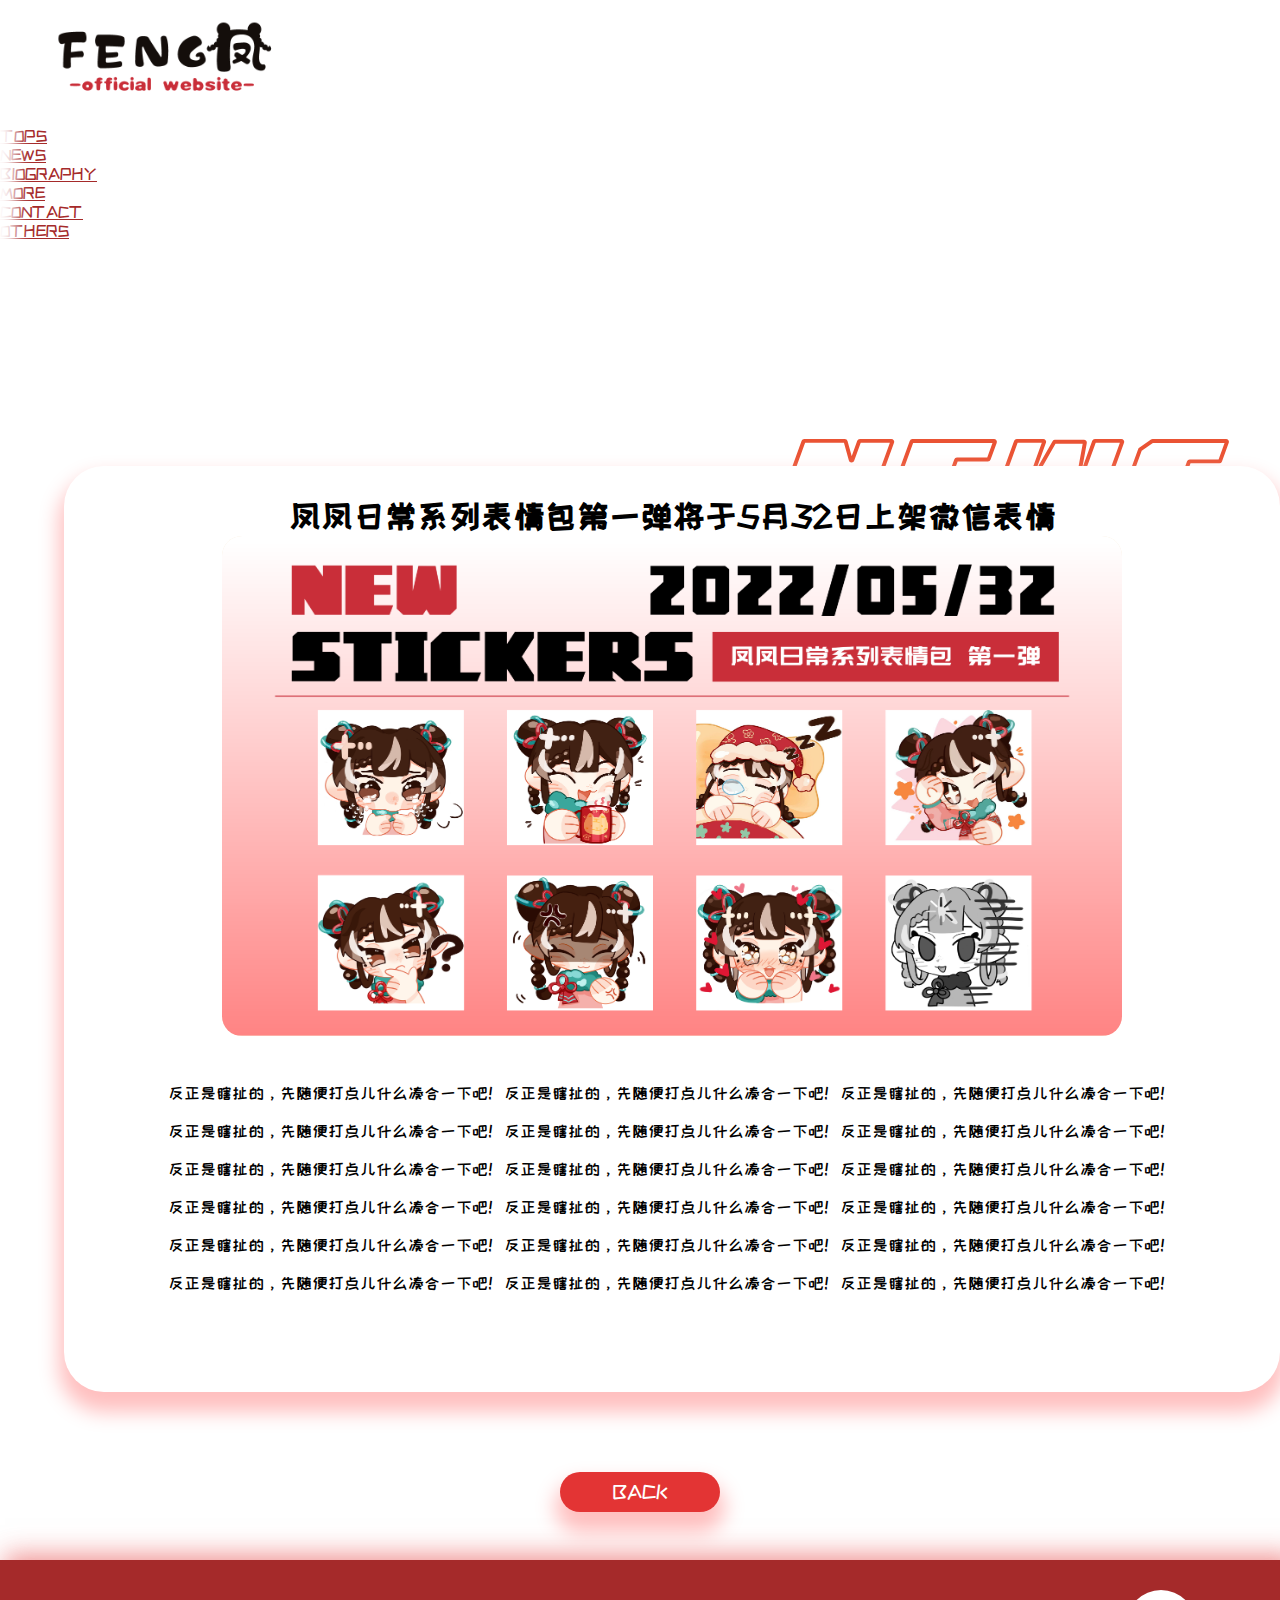
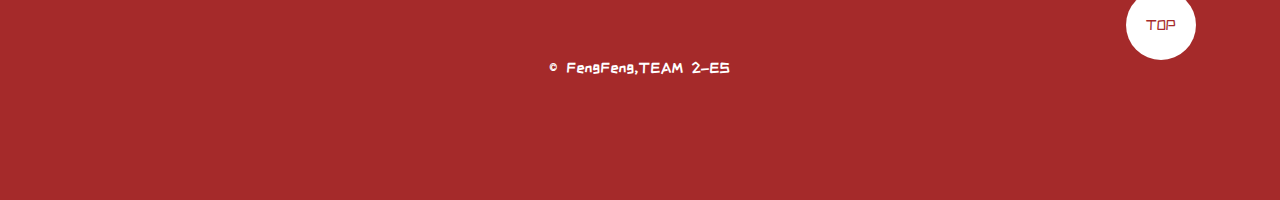
<file: new-stickers.html>
<html>
    <head>
      <title>FengFeng Official Website</title>
      <!-- Bootstrap -->
      <link href="https://cdn.jsdelivr.net/npm/bootstrap@5.0.2/dist/css/bootstrap.min.css" rel="stylesheet" integrity="sha384-EVSTQN3/azprG1Anm3QDgpJLIm9Nao0Yz1ztcQTwFspd3yD65VohhpuuCOmLASjC" crossorigin="anonymous">
      <link rel="stylesheet" href="gai2.css">
      <meta name="viewport" content="width=device-width,initial-scale=1.0,maximum-scale=1.0,minimum-scale=1.0,user-scalable=no">
      <script src="work.js"></script>
      <script src="https://cdn.jsdelivr.net/npm/bootstrap@5.0.2/dist/js/bootstrap.bundle.min.js" integrity="sha384-MrcW6ZMFYlzcLA8Nl+NtUVF0sA7MsXsP1UyJoMp4YLEuNSfAP+JcXn/tWtIaxVXM" crossorigin="anonymous"></script>
      <style>
          html{
                overflow-x: hidden;
                width:auto;
                height: auto;
            }
        * {
            padding: 0;
            margin: 0;
        }
    </style>
    </head>

    <body>
        <!-- logo -->
        <div class="news-logo fixed-top">  
            <img class="move" src="pc/logo.png">
            </div>
            
            <!-- 导航栏 -->
            <div class="none fixed-top"> </div>
            
            <div class="daohang fixed-top"> 
                <nav class="navbar justify-content-end fixed-top"><!-- 右对齐 -->
                    <button class="kai" type="button"  >☰</button>
                    <ul class="nav" id="nav">
                        <div class="nav-move">
                            <li class="nav-item">
                                <a class="nav-link active" href="index.html">TOPS</a>
                            </li>
                        </div>
    
                        <div class="nav-move">
                            <li class="nav-item">
                                <a class="nav-link" href="news.html">NEWS</a>
                            </li>
                        </div>
    
                        <div class="nav-move">
                            <li class="nav-item">
                                <a class="nav-link" href="biography.html">BIOGRAPHY</a>
                            </li>
                        </div>
    
                        <div class="nav-move">
                            <li class="nav-item">
                                <a class="nav-link" href="more.html">MORE</a>
                            </li>
                        </div>
    
                        <div class="nav-move">
                            <li class="nav-item">
                                <a class="nav-link" href="contact.html">CONTACT</a>
                            </li>
                        </div>
                                
                        <div class="nav-move">
                            <li class="nav-item">
                                <a class="nav-link" href="others.html">OTHERS</a>
                            </li>
                        </div>
                    </ul>
                </nav>
            </div>
        <div class="news-svg">
            <img src="pc/news.svg">
        </div>
       
        <div class="cai">
            <div class="all-news">
                <div class="memo">
                    <h1 class="news-title">凤凤日常系列表情包第一弹将于5月32日上架微信表情</h1>
                </div>
                <div class="ipcs">
                    <img class="news-pic-memo" src="pc/stickers.png">
                </div>
                <div class="news-text-memo">
                    <p>反正是瞎扯的，先随便打点儿什么凑合一下吧！反正是瞎扯的，先随便打点儿什么凑合一下吧！反正是瞎扯的，先随便打点儿什么凑合一下吧！</p><br>
                    <p>反正是瞎扯的，先随便打点儿什么凑合一下吧！反正是瞎扯的，先随便打点儿什么凑合一下吧！反正是瞎扯的，先随便打点儿什么凑合一下吧！</p><br>
                    <p>反正是瞎扯的，先随便打点儿什么凑合一下吧！反正是瞎扯的，先随便打点儿什么凑合一下吧！反正是瞎扯的，先随便打点儿什么凑合一下吧！</p><br>
                    <p>反正是瞎扯的，先随便打点儿什么凑合一下吧！反正是瞎扯的，先随便打点儿什么凑合一下吧！反正是瞎扯的，先随便打点儿什么凑合一下吧！</p><br>
                    <p>反正是瞎扯的，先随便打点儿什么凑合一下吧！反正是瞎扯的，先随便打点儿什么凑合一下吧！反正是瞎扯的，先随便打点儿什么凑合一下吧！</p><br>
                    <p>反正是瞎扯的，先随便打点儿什么凑合一下吧！反正是瞎扯的，先随便打点儿什么凑合一下吧！反正是瞎扯的，先随便打点儿什么凑合一下吧！</p><br>
                    
                </div>
            </div>
        </div>
        <div class="bibi">
           <button class="back-to-news" type="button"onclick="backtonews()">BACK</button>
        </div>
        <!-- 底部版权 -->
        <div class="bottom-inc-news">
            <h6 class="inc">© FengFeng,TEAM 2-ES</h6>
            <button class="ttop" href="#" type="button" id="gotop">TOP</button>
        </div>

        <script>
            //------导航栏---------
            const kainav = document.querySelector(".kai");
            // 获取导航菜单
            const navMenu = document.querySelector(".nav");
            
            //获取菜单项
            const navMenuItems = document.querySelectorAll(".nav li");
        
            //注册监听
            kainav.addEventListener("click", () => {
                
                // 汉堡按钮
                kainav.classList.toggle("active");
                // 导航菜单开关
                navMenu.classList.toggle("open");  
            })
        </script>

    </body>

</html>
</file>
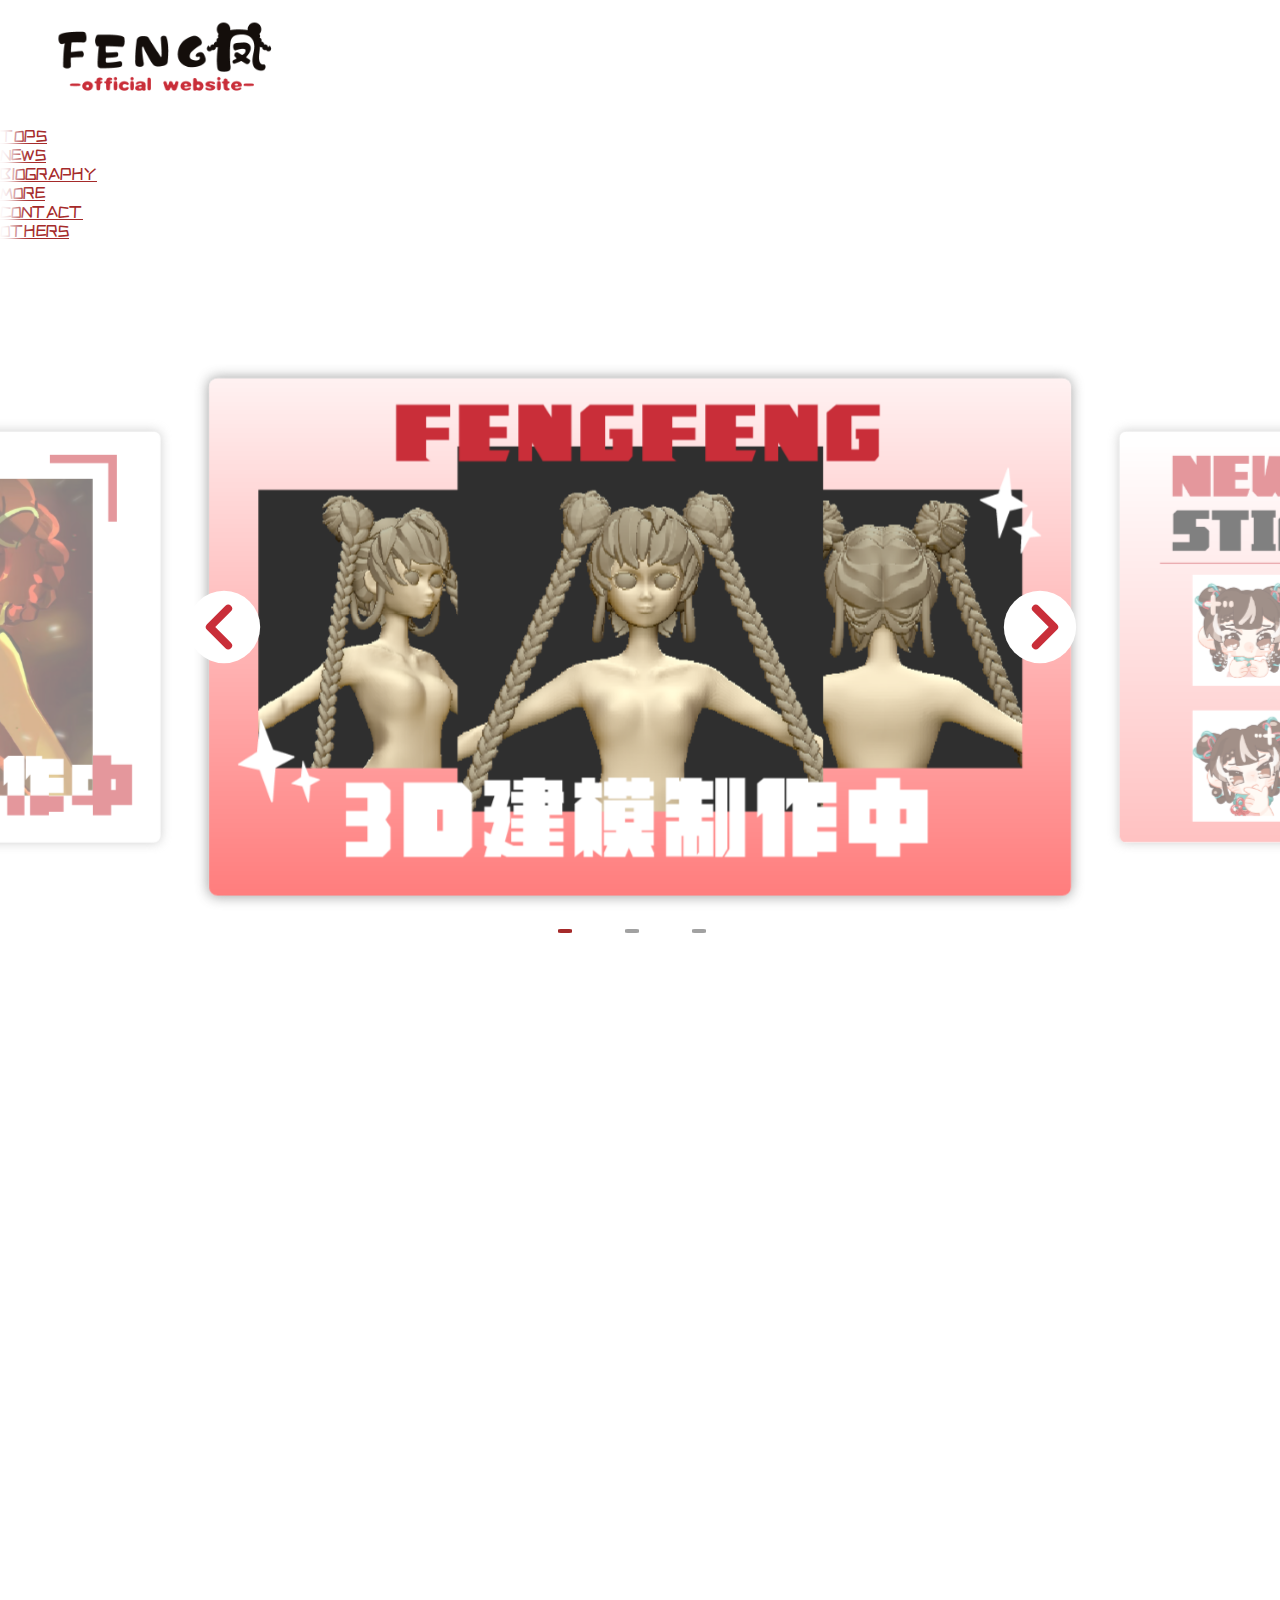
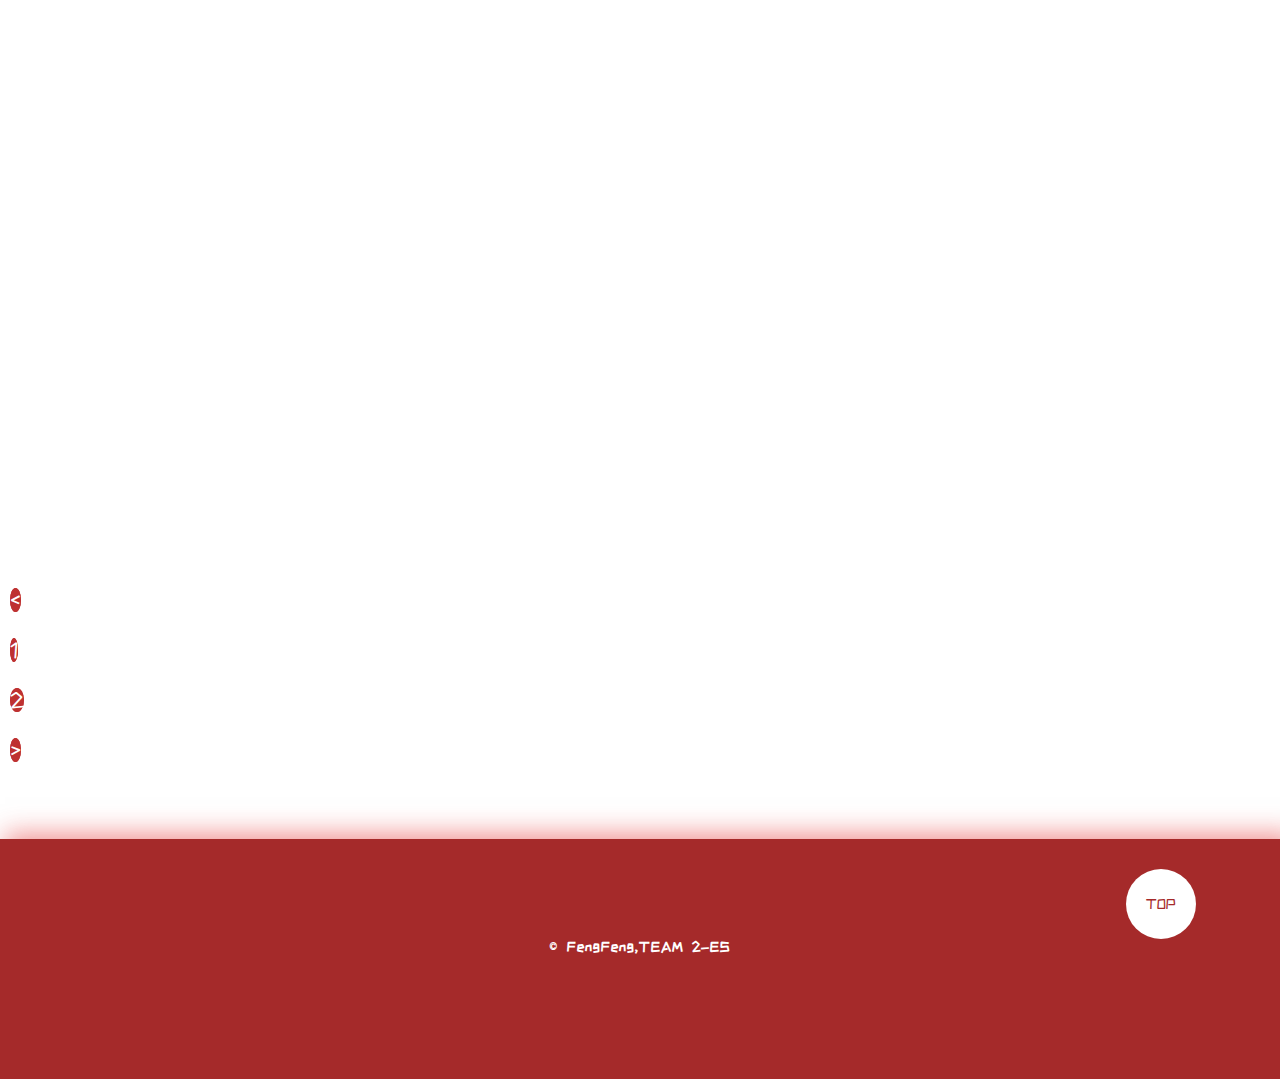
<file: news.html>
<html>
  <head>
      <title>FengFeng Official Website</title>
      <meta charset="UTF-8">
      <meta http-equiv="X-UA-Compatible" content="IE=edge">
      <meta name="viewport" content="width=device-width, initial-scale=1.0">
      <!-- Bootstrap -->
      <link href="https://cdn.jsdelivr.net/npm/bootstrap@5.0.2/dist/css/bootstrap.min.css" rel="stylesheet" integrity="sha384-EVSTQN3/azprG1Anm3QDgpJLIm9Nao0Yz1ztcQTwFspd3yD65VohhpuuCOmLASjC" crossorigin="anonymous">
      <link rel="stylesheet" type="text/css" href="animate.css">
      <link rel="stylesheet" href="gai2.css">
      <script src="work.js"></script>
      <script src="https://cdn.jsdelivr.net/npm/bootstrap@5.0.2/dist/js/bootstrap.bundle.min.js" integrity="sha384-MrcW6ZMFYlzcLA8Nl+NtUVF0sA7MsXsP1UyJoMp4YLEuNSfAP+JcXn/tWtIaxVXM" crossorigin="anonymous"></script>

      <style>
        html{
            overflow-x: hidden;
        }
            * {
                padding: 0;
                margin: 0;
            }
            #swiper{
                position: relative;
                top:6em;
            }
            .swiper {
                width: 1000px;
                height: 80px;
                position: relative;
                margin: 0px auto;
            }
            .swiper .swiperItem {
                width: 1000px;
                height: 600px;
                position: absolute;
                transition: 1s;
                box-shadow: 0px 0px 15px rgb(161, 161, 161);
                background-color: rgb(255, 255, 255);
                border-radius: 10px;
                overflow: hidden;
            }
            @media screen and (max-width:1200px){
            .swiper .swiperItem{
            justify-content: center;
            width: 80%;
            height: auto;
            }
            .swt-img{
                justify-content: center;
                width: 80%;
                height: auto;
            }
        }
        @media screen and (max-width:700px){
            .swiper .swiperItem{
            justify-content: center;
            width: 45%;
            height: auto;
            }
            .swt-img img{
                justify-content: center;
                width: 50%;
                height: 50%;
            }
            .btun_left{
                background: url(pc/left.svg);
                left: 3%;
                background-size: 100% 100%;
            }
            .btun_right{
                background: url(pc/right.svg);
                right: 3%;
                background-size: 100% 100%;
            }
        }
            .swiper .swiperItem img {
                width: 1000px;
                height: 600px;
            }
            .c {
                opacity: 1;
                z-index: 1;
                transform: perspective(500px) translateZ(-230px) translateX(1200px);
                opacity: 0.5;
            }
            .a {
                opacity: 1;
                z-index: 1;
                transform: perspective(500px) translateZ(-230px) translateX(-1200px);
                opacity: 0.5;
            }
            .b {
                opacity: 1;
                transform: perspective(500px) translateZ(-80px) translateX(0px);
                z-index: 1;
            }

            .btun{
                position: absolute;
                top: 15em;
                z-index: 1;
                width: 90px;
                height: 100px;
            
            }
            .btun_left{
                background: url(pc/left.svg);
                left: 14%;
                background-size: 100% 100%;
            }
            .btun_right{
                background: url(pc/right.svg);
                right: 14%;
                background-size: 100% 100%;
            }
            .btun_left:hover{
                background: url(pc/left-hover.svg);
                background-size: 100% 100%;
            }
            .btun_right:hover{
                background: url(pc/right-hover.svg);
                background-size: 100% 100%;
            }
            .points{
                height: 4px;
                position: relative;
                width: 200px;
                margin: 0 auto;
                top: 32em;
                display: flex;
                justify-content: space-around;
            }
            .points a{
                width: 14px;
                height: 4px;
                background-color: rgb(161, 161, 161);
                border-radius: 20%;
            }
            .points .hidden{
                background-color: rgb(161, 161, 161);
            }
            .points .show{
                background-color: brown;
            }
            .points a:hover{
                background-color: brown;
            }

        .news-text{
            position: relative;
            margin: 0 auto;
            top: 42em;
        }
        .news-pic{
            position: relative;
            left: 5em;
            width: 350px;
            height: 200px;
            border-radius: 10px;
            box-shadow: 0 10px 20px 5px rgb(226, 226, 226);

        }
        .days{
            font-family: 'ZhanKuKuaiLeTi2016XiuDingBan-1';
            position: relative;
            left: 38.5em;
            bottom: 4em;
            font-size: 16px;
            color: white;
            width: auto;
            height: auto;
            border: none;
            background-color: rgb(227, 52, 52);
            box-shadow: 0 15px 20px 5px rgb(255, 191, 191);
            width: 8em;
            height: 2em;
            border-radius: 100px;
          }
        .neirong{
            font-family: 'ZhanKuKuaiLeTi2016XiuDingBan-1';
            font-size: 26px;
            position: relative;
            left:5em;
            top: 1em;
            border: none;
            background-color: white;
            box-shadow: 0 10px 20px 15px rgb(226, 226, 226);
            width: 26.5em;
            height: 4em;
            border-radius: 10px;
            transition:All 0.6s ease-in-out;
        }
        .neirong:hover{
            font-family: 'ZhanKuKuaiLeTi2016XiuDingBan-1';
            font-size: 26px;
            position: relative;
            left:5em;
            top: 1em;
            border: none;
            background-color: white;
            box-shadow: 0 10px 8px 2px rgb(226, 226, 226);
            width: 26.5em;
            height: 4em;
            border-radius: 10px;
            transition:All 0.6s ease-in-out;
        }
        
        .bottom-inc{
            position: relative;
            background-color: brown;
            color: white;
            top:50em;
            height:15em;
            box-shadow: 10px 0 25px 5px rgba(227, 52, 52, 0.544);
            
        }
        .inc{
            letter-spacing:1px;
            position: relative;
            text-align: center;
            font-size: smaller;
            top: 7.5em;
        }
        .carousel{
            display: none;
        }
       
        @media screen and (max-width:1200px){
            .days{
                display: none;
            }
            .neirong{
                font-size: 95%;
                width: 80%;
                left: 10%;
            }
            .neirong:hover{
                font-size: 95%;
                left: 10%;
                width: 80%;
            }
            .news-pic{
                width: 60%;
                height: auto;
                left: 20%;
            }  
        }
        @media screen and (max-width:800px){
            
            .swiper{
                left:0.8em;
            }
            .news-pic{
                
                left: 19%;
            }
            
        }
      </style>
    </head>

  <body>
    <!-- wow 插件 -->
    <script src="wow.min.js"></script>
    <script>
        new WOW().init();
    </script>

   <!-- logo -->
   <div class="news-logo fixed-top">  
    <img class="move" src="pc/logo.png">
    </div>
    
    <!-- 导航栏 -->
    <div class="none fixed-top"> </div>
    <div class="daohang fixed-top"> 
        <nav class="navbar justify-content-end fixed-top"><!-- 右对齐 -->
            <button class="kai" type="button"  >☰</button>
            <ul class="nav" id="nav">
                <div class="nav-move">
                    <li class="nav-item">
                        <a class="nav-link active" href="index.html">TOPS</a>
                    </li>
                </div>

                <div class="nav-move">
                    <li class="nav-item">
                        <a class="nav-link" href="news.html">NEWS</a>
                    </li>
                </div>

                <div class="nav-move">
                    <li class="nav-item">
                        <a class="nav-link" href="biography.html">BIOGRAPHY</a>
                    </li>
                </div>

                <div class="nav-move">
                    <li class="nav-item">
                        <a class="nav-link" href="more.html">MORE</a>
                    </li>
                </div>

                <div class="nav-move">
                    <li class="nav-item">
                        <a class="nav-link" href="contact.html">CONTACT</a>
                    </li>
                </div>
                        
                <div class="nav-move">
                    <li class="nav-item">
                        <a class="nav-link" href="others.html">OTHERS</a>
                    </li>
                </div>
            </ul>
        </nav>
    </div>

    <!-- 轮播图 -->
    <div class="container col-12">
        <div id="swiper">
        <div class="swiper col-12">
            <div class="swiperItem b col-12">
                <a href="#">
                    <img class="swi-img img-fluid" src="pc/3d.png" alt="" onclick="jianmo()" >
                </a>
            </div>
            <div class="swiperItem c col-12">
                <a href="#">
                    <img class="swi-img img-fluid" src="pc/stickers.png" alt="" onclick="stickers()">
                </a>
            </div>
            <div class="swiperItem a img-fluid">
                <a href="#">
                    <img class="swi-img img-fluid" src="pc/liandong.png" alt="" onclick="liandong()">
                </a>
            </div>
        </div>
        <div class="points">
            <a href="#" class="show"></a>
            <a href="#" class="hidden"></a>
            <a href="#" class="hidden"></a>
        </div>
        <a href="#" class="btun btun_left"></a>
        <a href="#" class="btun btun_right"></a>
        </div>
    </div>


    <!-- news内容 -->
    <div class="small-news">
        
            <div class="news-text wow fadeInUp">
                
                    
                <button class="days" >2022.05.28</button>
                <img class="news-pic" src="pc/stickers.png">  
                <a class="dd"><button class="neirong" type="button" onclick="stickers()">凤凤日常系列表情包第一弹将于5月32日上架微信表情</button></a>
                
            </div>
            <br>
            <br>

      <div>
        <div class="news-text wow fadeInUp">
          <button class="days" type="button">2022.05.23</button>
          <img class="news-pic img-fluid" src="pc/3d.png">
          <button class="neirong" type="button" onclick="jianmo()">凤凤3D建模制作中</button>
          
        </div>
        <br>
        <br>
      </div>

      <div>
        <div class="news-text wow fadeInUp">
          <button class="days" type="button">2022.05.20</button>
          <img class="news-pic" src="pc/liandong.png">
          <button class="neirong" type="button" onclick="liandong()">GU x FENG 联动企划《马猴烧酒咕咕子》制作中</button>
          
        </div>
        <br>
        <br>
      </div>

      <div>
        <div class="news-text wow fadeInUp">
          <button class="days" type="button">2022.05.12</button>
          <img class="news-pic" src="pc/61live.png">
          <button class="neirong" type="button" onclick="live61()">儿童节限定服饰即将公开</button>
          
        </div>
        <br>
        <br>
      </div>
    </div>

    <!-- 翻页 -->
    <div class="butt">
      <nav aria-label="Page navigation example">
        <div class="isssd">
          <ul class="pagination justify-content-center">
            <li class="page-item "><a class="page-link"  ><</a></li>
            <li class="page-item "><a class="page-link"  >1</a></li>
            <li class="page-item "><a class="page-link"  >2</a></li>
            <li class="page-item "><a class="page-link" >></a></li>
          </ul>
        </div>
      </nav>
    </div>

    

    <!-- 底部版权 -->
    <div class="bottom-inc">
      
      <h6 class="inc">© FengFeng,TEAM 2-ES</h6>
      <button class="ttop" href="#" type="button" id="gotop">TOP</button>
      
    </div>

    <script>
      var swiper = document.getElementById("swiper")
      var swiperItems = document.querySelectorAll(".swiperItem")
      var points=document.querySelectorAll(".points a")
      var btun_left=document.querySelector(".btun_left")
      var btun_right=document.querySelector(".btun_right")
      var nowIndex = 0
      var time
      swiperPlay()
      // 轮播方法
      function swiperPlay() {
          timer = setInterval(function () {
              nowIndex++
              if (nowIndex === swiperItems.length) {
                  nowIndex = 0
              }
              // console.log(nowIndex)
              changeAll()
             
          }, 3000)

      }
      // 改图方法
      function changeAll() {
          changeImg()
          changePoint()
      }
      function changeImg(){
          for (var i = 0; i < swiperItems.length; i++) {
              swiperItems[i].className = "swiperItem def"    
          }
          if (nowIndex === 0) {
              swiperItems[nowIndex].className = "swiperItem b"
              swiperItems[nowIndex + 1].className = "swiperItem c"
              swiperItems[swiperItems.length - 1].className = "swiperItem a"
          } else if (nowIndex === swiperItems.length - 1) {
              swiperItems[nowIndex].className = "swiperItem b"
              swiperItems[0].className = "swiperItem c"
              swiperItems[nowIndex - 1].className = "swiperItem a"
          } else {
              swiperItems[nowIndex].className = "swiperItem b"
              swiperItems[nowIndex + 1].className = "swiperItem c"
              swiperItems[nowIndex - 1].className = "swiperItem a"
          }   
      }
      //改变小圆点
      function changePoint(){
          for (var i = 0; i < points.length; i++) {
              points[i].className="hidden"
              
          }
          points[nowIndex].className="show"
      }
      // 鼠标悬浮暂停轮播离开继续轮播
      swiper.onmouseover=function(){
          clearInterval(timer)
      }
      swiper.onmouseout=function(){
          swiperPlay()
      }
      // 定义点击图片切换banner
      for(var i=0;i<swiperItems.length;i++){
          swiperItems[i].index=i
          swiperItems[i].onclick=function(){
              // console.log(this.index)
              nowIndex=this.index
              changeAll()
          }
      }
      // 点击小点切换
      for(var i=0;i<points.length;i++){
          points[i].index=i
          points[i].onclick=function(){
              nowIndex=this.index
              changeAll()
          }
      }
      // 点击两边按钮
      btun_left.onclick=function(){
          nowIndex--
          if (nowIndex<0) {
              nowIndex=points.length-1
          }
          changeAll()
      }
      btun_right.onclick=function(){
          nowIndex++
          if (nowIndex>points.length-1) {
              nowIndex=0
          }
          changeAll()
      }

            //------导航栏---------
            const kainav = document.querySelector(".kai");
            // 获取导航菜单
            const navMenu = document.querySelector(".nav");
            
            //获取菜单项
            const navMenuItems = document.querySelectorAll(".nav li");
        
            //注册监听
            kainav.addEventListener("click", () => {
                
                // 汉堡按钮
                kainav.classList.toggle("active");
                // 导航菜单开关
                navMenu.classList.toggle("open");  
            })
    </script>   
  </body>
</html>
</file>
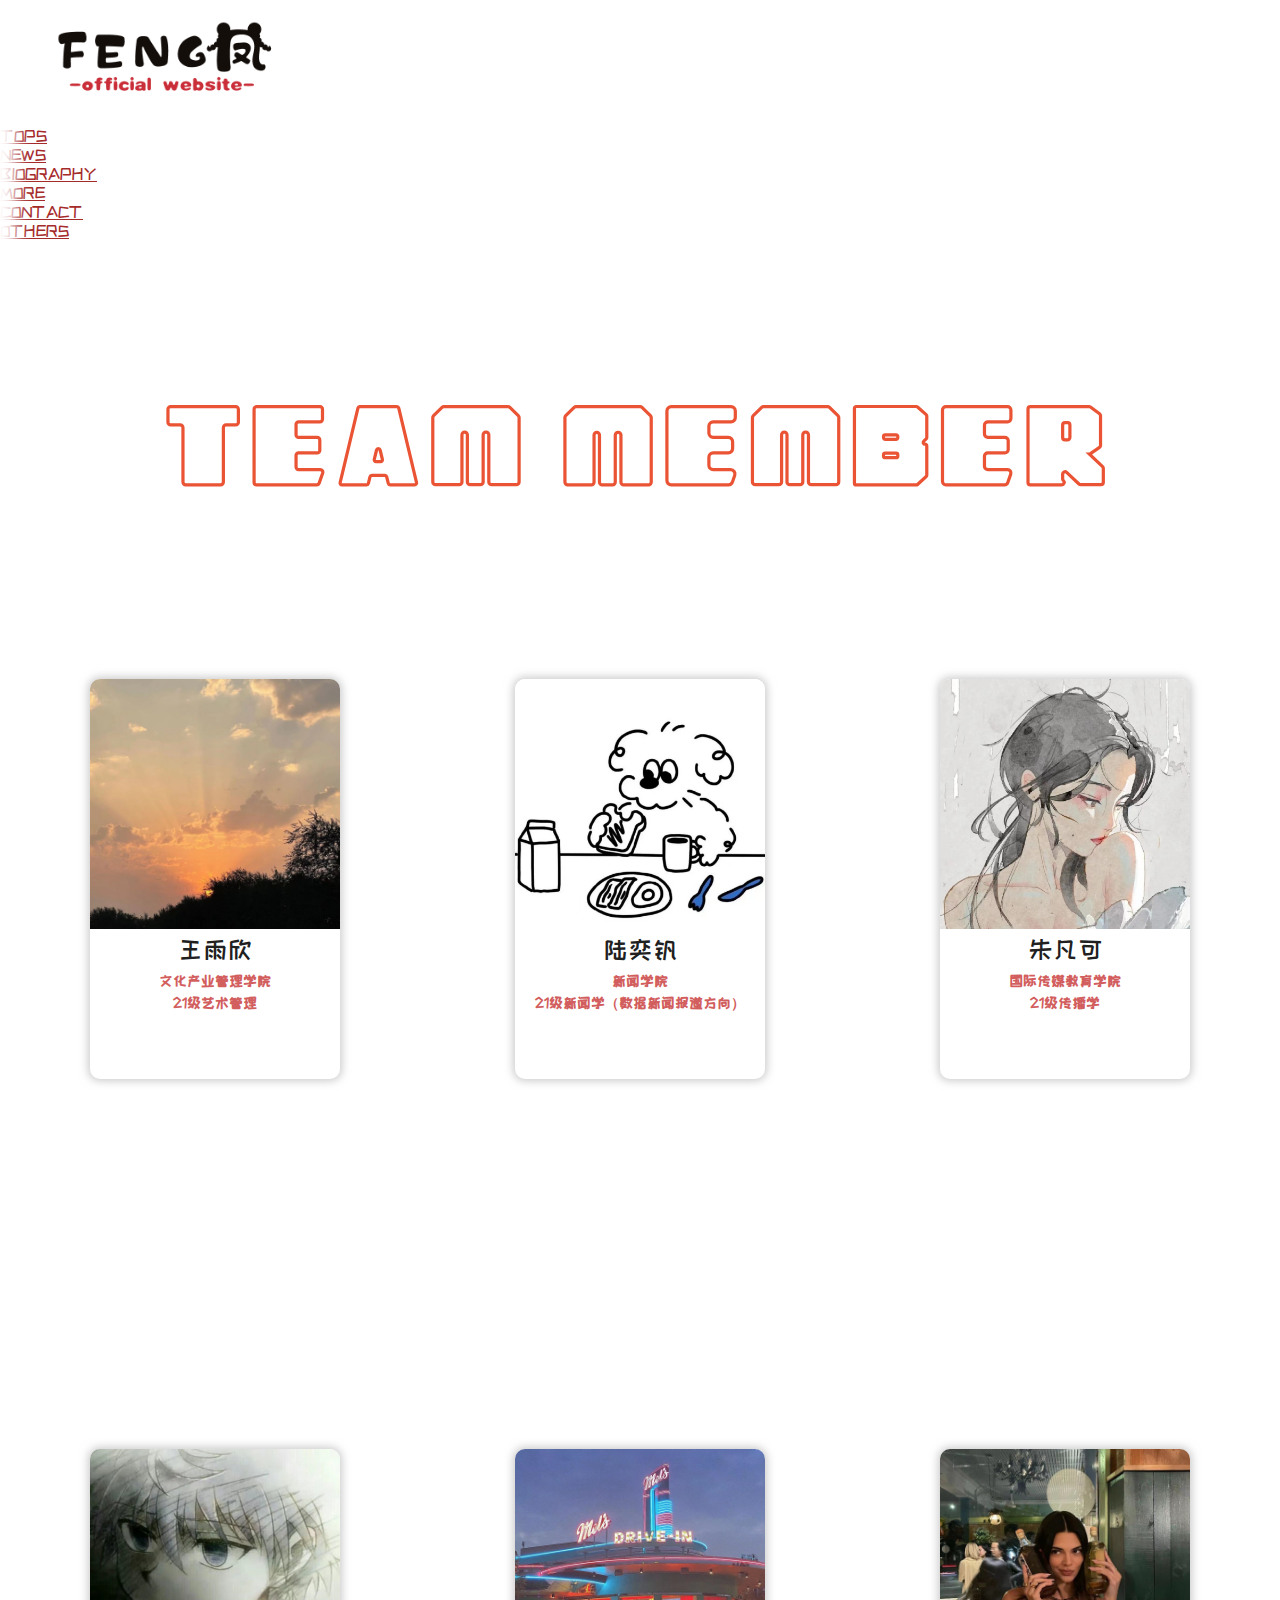
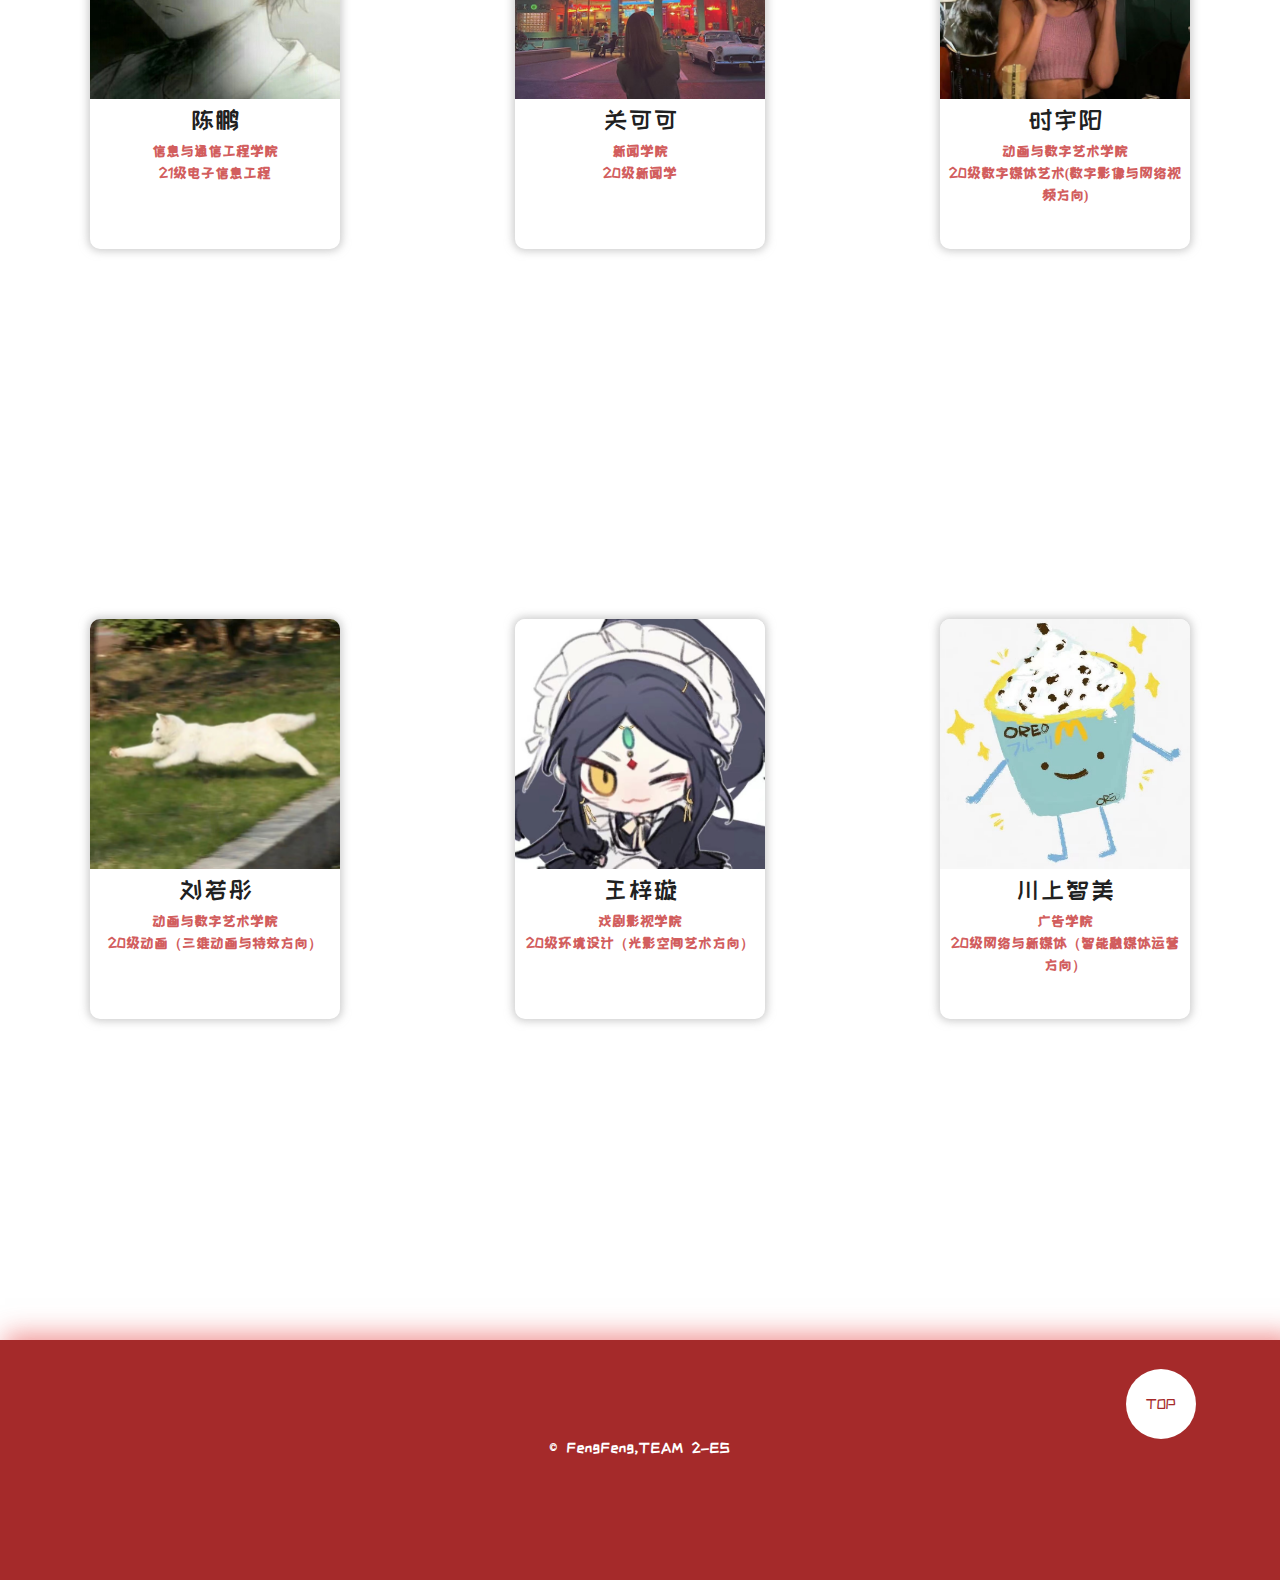
<file: others.html>
<html>
    <head>
        <title>FengFeng Official Website</title>
        <!-- Bootstrap -->
        <link href="https://cdn.jsdelivr.net/npm/bootstrap@5.0.2/dist/css/bootstrap.min.css" rel="stylesheet" integrity="sha384-EVSTQN3/azprG1Anm3QDgpJLIm9Nao0Yz1ztcQTwFspd3yD65VohhpuuCOmLASjC" crossorigin="anonymous">
        <meta name="viewport" content="width=device-width,initial-scale=1.0,maximum-scale=1.0,minimum-scale=1.0,user-scalable=no">
        <link rel="stylesheet" href="gai2.css">
        <script src="work.js"></script>
        <script src="https://cdn.jsdelivr.net/npm/bootstrap@5.0.2/dist/js/bootstrap.bundle.min.js" integrity="sha384-MrcW6ZMFYlzcLA8Nl+NtUVF0sA7MsXsP1UyJoMp4YLEuNSfAP+JcXn/tWtIaxVXM" crossorigin="anonymous"></script>
        <meta name="viewport" content="width=device-width,initial-scale=1.0,maximum-scale=1.0,minimum-scale=1.0,user-scalable=no">
        <style>
            html{
                overflow-x: hidden;
            }
            * {
                padding: 0;
                margin: 0;
            }
            /*------------------other--------------------*/
            .about-us{
                position: relative;
                top:8em;
                margin: 0 auto;
                width: 80%;
            }
            .c-all{ 
                font-family: 'ZhanKuKuaiLeTi2016XiuDingBan-1';
                position:relative;
                top: 9em;
                height: 490px;
                padding: 140px;
                display: flex;
                align-items: center;
                justify-content: space-between; 
            }
            .card-ots{
                height: 400px;
                width: 350px;
                margin: 0 20px;
                background: white;
                transition: 0.4s;
                box-shadow: 0px 0 8px 2px rgba(159, 159, 159, 0.544);
                border-radius: 10px;
                overflow: hidden;
            }
            .card-ots:hover{
                height: 530px;
                box-shadow: 0px 0 10px 5px rgb(255, 191, 191);
                border-radius: 10px;

            }
            .card-ots .img-pic{
                height: 300px;
                width: 300px;
                text-align: center;
            }
            .card-ots .img-pic img{
                height: 300px;
                width: 300x;
                object-fit: cover;
                margin: 0 auto;
            }

            .card-ots .top-text .card-name{
                padding-top: 6px;
                text-align: center;
                font-size: 25px;
                color: #202020;
            } 
            .card-memo{
                text-align: center;
                font-size: 16px;
                font-weight: 500;
                color: rgba(101, 101, 101, 0.878);
            }
            .zhuanye{
                text-align: center;

                padding: 5px 5px;
                font-size: 14px;
                font-weight: 600;
                color: rgba(204, 72, 72, 0.878);
                line-height: 22px;
            }
            .card-a-title{
                
                
                color: #5b5b5b;
                font-size: 16px;
                text-align: center;
            }
            .card-text{
                color:#7b7b7b;
                font-size: 14px;

                text-align: center;

            }

            .card-ots .card-t{
                padding: 0px 20px 10px 20px;

                background: white;
                opacity: 0;
                visibility: hidden;
                transition: 0.5s;
            }
            .card-ots:hover .card-t{
            opacity: 1;
            visibility: visible;
            }
            .card-ots .card-t .card-all{
            text-align: justify; 
            }
            .bottom-inc-ots{/*ots页底部版权*/
                position: relative;
                background-color: brown;
                color: white;
                height:15em;
                top: 15em;
                box-shadow: 10px 0 25px 5px rgba(227, 52, 52, 0.544);
            }
            .butt{
                display: fixed;
                position: relative;
                top: 46em;
            }


            .pagination li a.page-link{
                font-family: 'ZhanKuKuaiLeTi2016XiuDingBan-1';
                color: white;
                text-align: center;
                font-size: 22px;
                font-weight: 500;
                line-height: 50px;
                height: 50px;
                width: 50px;
                padding: 0;
                margin: 0 10px;
                border: none;
                border-radius: 50%;
                position: relative;
                z-index: 1;
                transition: all 0.3s ease 0s;
            }

            .pagination li a.page-link:hover,
            .pagination li a.page-link:focus
            {
                height: 50px;
                width: 50px;
                padding: 0;
                border: none;
                border-radius: 50%;
                border: none;
                background-color: rgb(204, 72, 72);
                box-shadow:none;
                background: white;
            }

            .pagination li a.page-link:hover:before ,
            .pagination li a.page-link:hover:after{
                content: '';
                background-color: brown;
                height: 100%;
                width: 100%;
                border-radius: 50%;
                position: absolute;
                left: 0;
                top: 0;
                z-index: -1;
                transition: all 0.3s ease 0s;}

            .pagination li a.page-link:before,
            .pagination li a.page-link:after{
                content: '';
                background-color: rgb(190, 49, 49);
                height: 100%;
                width: 100%;
                border-radius: 50%;
                position: absolute;
                left: 0;
                top: 0;
                z-index: -1;
                transition: all 0.3s ease 0s;
            }

            @media screen and (max-width:1400px){
                    .c-all{
                        
                        padding-left: 5em;
                        padding-right: 5em;
                    }
                    .card-ots{
                        margin: 0 10px;
                        margin-bottom: 5em;
                        width:250px;
                        height:400px;
                    }
                    
                    .card-ots .img-pic{
                        height: 250px;
                        width: 250px;
                        
                        text-align: center;
                    }
                    .card-ots .img-pic img{
                        height: 250px;
                        width: 250px;
                        
                        text-align: center;
                    }
            }

            @media screen and (max-width:1000px){
                    body{
                        height:5450px;
                        overflow-y: hidden;
                    }
                    .c-all{

                        display: inline;
                        padding-bottom: 80em;
                        
                    }
                    .card-ots{
                        margin: 0 auto;
                        margin-bottom: 5em;
                        width: 350px;
                        height: 450px;
                    }
                    .card-ots:hover{
                        margin: 0 auto;
                        margin-bottom: 5em;
                        width: 350px;
                        height: 590px;
                    }
                    .card-ots .img-pic{
                        height: 350px;
                        width: 350px;
                        
                        text-align: center;
                    }
                    .card-ots .img-pic img{
                        height: 350px;
                        width: 350px;
                        text-align: center;
                    }

            }
        </style>
    </head>
    

    <body>
       <!-- logo -->
       <div class="news-logo fixed-top">  
        <img class="move" src="pc/logo.png">
        </div>
        
        <!-- 导航栏 -->
        <div class="none fixed-top"> </div>
        <div class="daohang fixed-top"> 
            <nav class="navbar justify-content-end fixed-top"><!-- 右对齐 -->
                <button class="kai" type="button"  >☰</button>
                <ul class="nav" id="nav">
                    <div class="nav-move">
                        <li class="nav-item">
                            <a class="nav-link active" href="index.html">TOPS</a>
                        </li>
                    </div>

                    <div class="nav-move">
                        <li class="nav-item">
                            <a class="nav-link" href="news.html">NEWS</a>
                        </li>
                    </div>

                    <div class="nav-move">
                        <li class="nav-item">
                            <a class="nav-link" href="biography.html">BIOGRAPHY</a>
                        </li>
                    </div>

                    <div class="nav-move">
                        <li class="nav-item">
                            <a class="nav-link" href="more.html">MORE</a>
                        </li>
                    </div>

                    <div class="nav-move">
                        <li class="nav-item">
                            <a class="nav-link" href="contact.html">CONTACT</a>
                        </li>
                    </div>
                            
                    <div class="nav-move">
                        <li class="nav-item">
                            <a class="nav-link" href="others.html">OTHERS</a>
                        </li>
                    </div>
                </ul>
            </nav>
        </div>
    
        <div class="about-us">
            <img src="pc/team.svg">
        </div>
        <div class="container">
            <div  class="c-all">
                <div class="card-ots">
                    <div class="img-pic">
                        <img src="others-pic/wangyuxin.jpg">
                    </div>
                    <div class="top-text">
                        <div class="card-name">王雨欣</div>
                        <P class="zhuanye">文化产业管理学院<br>21级艺术管理</P>
                    </div>
                    <div class="card-t">
                        <div class="card-all">
                            <h6 class="card-a-title">担任职务</h6>
                            <p class="card-text">· 营销策划案的讨论及设计</p>
                            <p class="card-memo">"加油"</p>
                        </div>
                    
                    </div>
                </div>
                <div class="card-ots">
                    <div class="img-pic">
                        <img src="others-pic/luyifan.jpg">
                    </div>
                    <div class="top-text">
                        <div class="card-name">陆奕钒</div>
                        <P class="zhuanye">新闻学院<br>21级新闻学（数据新闻报道方向）</P>
                    </div>
                    <div class="card-t">
                        <div class="card-all">
                            <h6 class="card-a-title">担任职务</h6>
                            <p class="card-text">· 营销策划案的讨论及设计</p>
                            <p class="card-memo">"加油！"</p>
                        </div>
                    
                    </div>
                </div>
                <div class="card-ots">
                    <div class="img-pic">
                        <img src="others-pic/zhufanke.jpg">
                    </div>
                    <div class="top-text">
                        <div class="card-name">朱凡可</div>
                        <P class="zhuanye">国际传媒教育学院<br>21级传播学</P>
                    </div>
                    <div class="card-t">
                        <div class="card-all">
                            <h6 class="card-a-title">担任职务</h6>
                            <p class="card-text">· 营销策划案的讨论及设计</p>
                            <p class="card-memo">"努力学习"</p>
                        </div>
                    </div>
                </div>

                
            </div>
        </div>
        <div class="container">
            <div  class="c-all">
                <div class="card-ots">
                    <div class="img-pic">
                        <img src="others-pic/chenpeng.jpg">
                    </div>
                    <div class="top-text">
                        <div class="card-name">陈鹏</div>
                        <P class="zhuanye">信息与通信工程学院<br>21级电子信息工程</P>
                    </div>
                    <div class="card-t">
                        <div class="card-all">
                            <h6 class="card-a-title">担任职务</h6>
                            <p class="card-text">· 营销策划案的讨论及设计</p>
                            <p class="card-memo">"还没给我"</p>
                        </div>
                    
                    </div>
                </div>
                <div class="card-ots">
                    <div class="img-pic">
                        <img src="others-pic/guankeke.jpg">
                    </div>
                    <div class="top-text">
                        <div class="card-name">关可可</div>
                        <P class="zhuanye">新闻学院<br>20级新闻学</P>
                    </div>
                    <div class="card-t">
                        <div class="card-all">
                            <h6 class="card-a-title">担任职务</h6>
                            <p class="card-text">· 营销策划案的讨论及设计</p>
                            <p class="card-memo">"还没给我"</p>
                        </div>
                    
                    </div>
                </div>
                <div class="card-ots">
                    <div class="img-pic">
                        <img src="others-pic/shiyuyang.jpg">
                    </div>
                    <div class="top-text">
                        <div class="card-name">时宇阳</div>
                        <P class="zhuanye">动画与数字艺术学院<br>20级数字媒体艺术(数字影像与网络视频方向)</P>
                    </div>
                    <div class="card-t">
                        <div class="card-all">
                            <h6 class="card-a-title">担任职务</h6>
                            <p class="card-text">· 人物声音制作</p>
                            <p class="card-memo">"Explore the dare wonder"</p>
                        </div>
                    </div>
                </div>

            </div>
        </div>
        <div  class="container">
            <div  class="c-all">
                <div class="card-ots">
                    <div class="img-pic">
                        <img src="others-pic/liuruotong.jpg">
                    </div>
                    <div class="top-text">
                        <div class="card-name">刘若彤</div>
                        <P class="zhuanye">动画与数字艺术学院<br>20级动画（三维动画与特效方向）</P>
                    </div>
                    <div class="card-t">
                        <div class="card-all">
                            <h6 class="card-a-title">担任职务</h6>
                            <p class="card-text">· 人物小传及人物立绘设计<br>· 三维角色全流程制作</p>
                            <p class="card-memo">"想制作出富有生命力的故事角色"</p>
                        </div>
                    
                    </div>
                </div>
                <div class="card-ots">
                    <div class="img-pic">
                        <img src="others-pic/wangzixuan.jpg">
                    </div>
                    <div class="top-text">
                        <div class="card-name">王梓璇</div>
                        <P class="zhuanye">戏剧影视学院<br>20级环境设计（光影空间艺术方向）</P>
                    </div>
                    <div class="card-t">
                        <div class="card-all">
                            <h6 class="card-a-title">担任职务</h6>
                            <p class="card-text">· 人物立绘设计<br>· 部分平面内容绘制</p>
                            <p class="card-memo">"还没给我"</p>
                        </div>
                    
                    </div>
                </div>
                <div class="card-ots">
                    <div class="img-pic">
                        <img src="others-pic/kawakami.jpg">
                    </div>
                    <div class="top-text">
                        <div class="card-name">川上智美</div>
                        <P class="zhuanye">广告学院<br>20级网络与新媒体（智能融媒体运营方向）</P>
                    </div>
                    <div class="card-t">
                        <div class="card-all">
                            <h6 class="card-a-title">担任职务</h6>
                            <p class="card-text">· Q版表情包绘制<br>· Q版Live2D制作</p>
                            <p class="card-memo">"好想摸鱼"</p>
                        </div>
                    </div>
                </div>

            </div>
        </div>
        <footer>
            <div class="bottom-inc-ots ">
                <h6 class="inc">© FengFeng,TEAM 2-ES</h6>
                <button class="ttop" href="#" type="button" id="gotop">TOP</button>
            </div>
        </footer>

        <script>
            //------导航栏---------
            const kainav = document.querySelector(".kai");
            // 获取导航菜单
            const navMenu = document.querySelector(".nav");
            
            //获取菜单项
            const navMenuItems = document.querySelectorAll(".nav li");
        
            //注册监听
            kainav.addEventListener("click", () => {
                
                // 汉堡按钮
                kainav.classList.toggle("active");
                // 导航菜单开关
                navMenu.classList.toggle("open");  
            })
        </script>
    </body>
</html>
</file>
<file: gai2.css>
@font-face {
    font-family: 'ZhanKuKuaiLeTi2016XiuDingBan-1';
    src: url('pc/ZhanKuKuaiLeTi2016XiuDingBan-1.ttf') format('truetype');
}
@font-face {
    font-family: 'ZhanKuKuHei-1';
    src: url('pc/ZhanKuKuHei-1.ttf') format('truetype');
}





.footer{
    position: fixed;
    left: 0px;
    bottom: 0px;
    width:100%;
    height: 50px;
}
/*------logo-------------------------------------------*/
.top-logo img 
{
    position:fixed;
    width: 40%; /*图片缩放*/
    
}

@media screen and (max-width:1200px){
    .top-logo img 
    {
    position:fixed;
    width: 15em;
    padding-top: 1.5em;
 }
}

.news-logo img 
{
    position:relative;
    left: 2em;
    top: 0.5em;
    width: 20%;
    height: auto;
   
}
@media screen and (max-width:1200px){
    .news-logo img 
    {
    position:fixed;
    width: 200px;
    padding-top: 0.5em;
    }
}
/*-------------导航栏---------------*/
.none{
    position: fixed;
    background-color: rgb(255, 255, 255);
    height:16%;
    box-shadow: 0 0 1em 1em #fff;
    z-index: 2;
}
ul.nav{
    margin-right:7em ;
    margin-top: 1.8em;
}
a{
    margin-right: 1em;
}
.nav-link/*导航栏文字*/
{   
    font-family: 'ZhanKuKuaiLeTi2016XiuDingBan-1';
    color:brown;
}
.nav-link:hover/*悬停文字*/
{
    font-family: 'ZhanKuKuaiLeTi2016XiuDingBan-1';
    color: brown;
}
.nav-move{/*悬停*/
    position: relative;
    transition:All 0.4s ease-in-out;
}
.nav-move:hover{
    transform: translate(0,-1em);
}
.kai-1{
    text-align: center;
    background-color: brown;
}
.kai{
    text-align: center;
    position:fixed;
    z-index: 999;
    left:80%;
    top: 1em;
    height:1.5em;
    width:1.5em;
    border: none;
    border-radius: 0.3em;
    font-size: 2em;
    font-weight: 1000;
    color: white;
    display: none;
    transition: 0.5s;
    margin: 0 auto;
    background-color: brown;
    
}

@media screen and (max-width:1100px) {
    ul.nav{
        background-color: rgba(255, 255, 255, 0.658);
        box-shadow: 0 0 1em 1em rgba(255, 255, 255, 0.658);
        height: 65%;
        width: 1000px;
        margin: 0 auto;
        top: 7.5em;
        left: 0;
        text-align: center;
        position: relative;
        justify-content: center;
        transform: translatey(-150%);
        transition:0.4s ease-in-out;
    }
    .nav.open {
        transform: translateX(0);
        transition:0.4s ease-in-out;
    }
    a{
        margin-right: 0em;
        margin-top: 0.5em;
        margin-bottom: 0.5em;
        transition:0.4s ease-in-out;
    }
    ul.nav{
        display: block;
        margin-right: 0em;
        margin-top: 0em;
    }
    .kai{
        display: block;
    }
    
    /*------logo-------------------------------------------*/
    .top-logo img 
    {
        position:fixed;
        width: 40%; /*图片缩放*/
        
    }

    @media screen and (max-width:1200px){
        .top-logo img 
        {
        position:fixed;
        width: 15em;
        padding-top: 1.5em;
    }
    }

    .news-logo img 
    {
        position:relative;
        left: 2em;
        top: 0.5em;
        width: 20%;
        height: auto;
    
    }
    @media screen and (max-width:1200px){
        .news-logo img 
        {
        position:fixed;
        width: 200px;
        padding-top: 0.5em;
        }
    }
    }
/*------------------more-------------------*/

.wrap{
        
    max-width: 1200px;
    max-height: auto;
    position: relative;
    top: 100px;
    text-align: center;
    justify-content: center;
}

.link-right{
    content: '';
    position: absolute;
    top: 20em;
    left:10.5em;
    width: 5px;
    z-index: -999;
    height: 1100px;
    border-radius: 100px;
    background-color: rgba(255,255,255,.5);
}
.box{
    padding-left: 3em;
    padding-right: 3em;
    position: relative;
    max-width: 1100px;
    min-height: 120px;
    top:3em;
    left: 5em;
    margin-bottom: 5em;
    display: flex;
    justify-content: space-between; 
}

.mar-pic{
    margin: 0 auto;
    padding-left: 3em;
    
    position: relative;
    max-width: 80%;
    
}
.mar-pic img{
    padding-left: 3em;
    position: relative;
    max-width: 80%;
    top:13em;
    z-index: 999;
}
.right{
    
    font-family: 'ZhanKuKuaiLeTi2016XiuDingBan-1';
    position: relative;
    padding: 1em;
    right:0em;
    max-width: 850px;
    border-radius: 15px;
    text-align: left;
    background-color: white;
    color: rgb(0, 0, 0);
    
}
@media screen and (max-width:1100px){
        .right{
            width:80%;
            height:auto;
        }
}
.part-title{
    font-family: 'ZhanKuKuaiLeTi2016XiuDingBan-1';
    position: relative;
    
    font-size: 20px;
}
.part-text{
    font-family: 'ZhanKuKuaiLeTi2016XiuDingBan-1';
    position: relative;

    margin: 0 auto;
    
    font-size:16px;
}
.center{/*part文字*/
    font-family: 'ZhanKuKuaiLeTi2016XiuDingBan-1';
    max-width: 150px;
    display: flex;
    

    padding-right: 4em;
    align-items: center;
}
@media screen and (max-width:1100px){
        .center span{
            width: 90%;
            height:auto;
        }
    }
.center span{/*part的底*/
    font-family: 'ZhanKuKuaiLeTi2016XiuDingBan-1';
    max-width: 120px;
    background-color: white;
    border-radius: 10px;
    font-weight: 800;
    text-align:center;
    font-size: 20px;
    padding: 0.5em;
    
}
@media screen and (max-width:740px){
    .box{
        padding:0;
        display: inline;
        justify-content: center;
        text-align: center;
        margin: 0 auto;
        padding-bottom: 5em;
        
    }
    .center{
        width: 180px;
        padding:0;
        padding-left: 3em;
        padding-bottom: 1em;
        padding-top: 2em;
    }
    .right{
        margin: 0 auto;
    }
    .link-right{
        display: none;
    }
}
    
   
/*--------contact-------------------------------------------*/
.all-contact{
    padding-top: 12em;
}

.contact-img{
    position: relative;
    z-index: -1;
    bottom: 4em;
    left:8%;
    width: 43%;
    height: auto;
    min-width: 370px;
    min-height: auto;
}
@media screen and (max-width:1200px){
        .enter-text{
            position: relative;
            width: 80%;
            min-height: auto;
        }
}
.enter-text{
    font-family: 'ZhanKuKuaiLeTi2016XiuDingBan-1';
    max-width: 1100px;
    max-height: 690px;
    bottom:8em;
    margin: 0 auto;
    border-radius: 40px;
    background-color: rgb(255, 255, 255);
    position: relative;
    z-index: 1;
    box-shadow: 0 15px 20px 5px rgb(255, 191, 191);
}

.from-check{
    position: relative;
    padding-left: 7%;
}
.id-title{
    font-size: 25px;
}

.inquiry-details{
    top:0.5em;
    position: relative;
    padding-left: 6.2em;
    padding-top:3em;
    padding-bottom: 10px;
}
.enter-name,.enter-email
{
    font-size: 25px;
    width: 30em;
    padding-left: 4em;
    padding-top:0.5em; 
}
.enter-subject{
    font-size: 25px;
    width: 30em;
    padding-left: 4em;
    bottom:0.5em;
}
.enter-detail{
    font-size: 25px;
    width: 40em;
    bottom:1em;
    height: auto;
    padding-left: 4em;
    padding-top:0.5em;
    padding-bottom: 7%;   
    
}
@media screen and (max-width:1200px){
            .enter-text{
                position: relative;
                bottom:6.5em;
            }
            .enter-name,.enter-email,.enter-subject,.enter-detail{
                width: 80%;
                min-height: auto;
                font-size: 22px;
                font-weight: 400;
            }
            .id-title{
                font-size: 22px;
                font-weight: 400;
            }
            .inquiry-details{
                font-size: 95%;
            }
}
@media screen and (max-width:700px){
    .enter-text{
                position: relative;
                bottom:6em;
            }
            .enter-name,.enter-email,.enter-subject,.enter-detail{
                width: 80%;
                min-height: auto;
                font-size: 22px;
                font-weight: 400;
            }
            .id-title{
                font-size: 22px;
                font-weight: 400;
            }
            .inquiry-details{
                font-size: 95%;
            }
            .enter-name,.enter-email,.enter-subject,.enter-detail{
                position: relative;
                padding-left: 10%;
                padding-top:2%;
            }
            .inquiry-details{
                position: relative;
                padding-left: 10%;
                padding-top:8%;
            }
}

.form-control{
    background-color: rgba(219, 219, 219, 0.66);
    border: none;
    color: rgba(0, 0, 0, 0.718);
}
.form-control placeholder{
    background-color: rgba(219, 219, 219, 0.66);
    border: none;
    color: rgba(165, 165, 165, 0.718);
}
.form-control:focus{
    background-color: rgba(255, 255, 255, 0.66);
    border: none;
    box-shadow: 0 0px 2px 3px rgb(227, 52, 52);
    color: rgba(0, 0, 0, 0.718);
}

.con-intro{
    position: relative;
    bottom: 3em;
    padding-left: 8%;
    padding-right: 8%;
    color: brown;
    font-family: 'ZhanKuKuaiLeTi2016XiuDingBan-1';
    text-align: center;
}
/*-----------------send-----------------------*/
.send-center{
    text-align: center;
    position: relative;
    bottom: 1em;
}
.con-send,.con-send:focus{
    position: relative;
    font-family: 'ZhanKuKuaiLeTi2016XiuDingBan-1';
    font-size: 20px;
    text-align: center;
    color: white;
    width: auto;
    height: auto;
    border: none;
    background-color: rgb(227, 52, 52);
    box-shadow: 0 15px 20px 5px rgb(255, 191, 191);
    width: 8em;
    height: 2em;
    border-radius: 100px;/*圆角*/
    transition:All 0.4s ease-in-out;
}
.con-send:hover{
    position: relative;
    font-family: 'ZhanKuKuaiLeTi2016XiuDingBan-1';
    font-size: 20px;
    text-align: center;
    color: white;
    width: auto;
    height: auto;
    border: none;
    background-color: rgb(227, 52, 52);
    box-shadow: 0 8px 8px 2px rgb(255, 191, 191);
    width: 8em;
    height: 2em;
    border-radius: 100px;/*圆角*/
    transition:All 0.4s ease-in-out;
}
/*-----------------跳转send----------------------*/
.btn-understood{
    font-family: 'ZhanKuKuaiLeTi2016XiuDingBan-1';
    width: 8em;
    height: 2em;
    background-color: rgb(227, 52, 52);
    border-radius: 100px;/*圆角*/
    transition:All 0.4s ease-in-out;
    border: none;
}
.btn-understood:hover{
    font-family: 'ZhanKuKuaiLeTi2016XiuDingBan-1';
    width: 8em;
    height: 2em;
    background-color: brown;
    border-radius: 100px;/*圆角*/
    transition:All 0.4s ease-in-out;
    border: none;
}
.btn-con-close{
    font-family: 'ZhanKuKuaiLeTi2016XiuDingBan-1';
    width: 5em;
    height: 2em;
    background-color: rgb(153, 153, 153);
    border-radius: 100px;/*圆角*/
    transition:All 0.4s ease-in-out;
    border: none;
}
.btn-con-close:hover{
    font-family: 'ZhanKuKuaiLeTi2016XiuDingBan-1';
    width: 5em;
    height: 2em;
    background-color: rgb(112, 112, 112);
    border-radius: 100px;/*圆角*/
    transition:All 0.4s ease-in-out;
    border: none;
}
.modal-body{
    font-family: 'ZhanKuKuaiLeTi2016XiuDingBan-1'
}

.form-check-input:checked{
    background-color: rgb(227, 52, 52);
    border: none;
}
.form-check-input:focus{
    background-color: rgb(227, 52, 52);
    border: none;
    box-shadow: 0 0px 0px 3px rgb(255, 191, 191);
}
.form-check-input:checked{
    background-color: rgb(227, 52, 52);
    border: none;
}
.form-check-input:focus{
    background-color: rgb(227, 52, 52);
    border: none;
    box-shadow: 0 0px 0px 3px rgb(255, 191, 191);
}

/*-----------------版权-----------------------*/
.bottom-inc-con{
    font-family: 'ZhanKuKuaiLeTi2016XiuDingBan-1';
    position: relative;
    background-color: brown;
    color: white;
    height:15em;
    
    box-shadow: 10px 0 25px 5px rgba(227, 52, 52, 0.544);
}
.inc{
    font-family: 'ZhanKuKuaiLeTi2016XiuDingBan-1';
    letter-spacing:1px;
    position: relative;
    text-align: center;
    font-size: smaller;
    top: 7.5em;
}

/*------------------返回顶部--------------------*/
.ttop{
    font-family: 'ZhanKuKuaiLeTi2016XiuDingBan-1';
    position: relative;
    height: 70px;
    width: 70px;
    padding: 0;
    border: none;
    border-radius: 50%;
    left: 88%;
    top:1em;
    color: brown;
    background-color: white;
}
@media screen and (max-width:700px){
    .ttop{
        left: 80%;
        height: 60px;
        width: 60px;
    }
}

.ttop-more{
    font-family: 'ZhanKuKuaiLeTi2016XiuDingBan-1';
    position: relative;
    height: 70px;
    width: 70px;
    padding: 0;
    border: none;
    border-radius: 50%;
    left: 88%;
    top:1em;
    color: white;
    background-color: brown;
}
@media screen and (max-width:700px){
    .ttop-more{
        left: 88%;
        height: 60px;
        width: 60px;
    }
}
/*----------------------news 翻页-------------------------------*/
.butt{
    display: fixed;
    position: relative;
    top: 46em;
}


.pagination li a.page-link{
    font-family: 'ZhanKuKuaiLeTi2016XiuDingBan-1';
    color: white;
    text-align: center;
    font-size: 22px;
    font-weight: 500;
    line-height: 50px;
    height: 50px;
    width: 50px;
    padding: 0;
    margin: 0 10px;
    border: none;
    border-radius: 50%;
    position: relative;
    z-index: 1;
    transition: all 0.3s ease 0s;
}

.pagination li a.page-link:hover,
.pagination li a.page-link:focus
{
    height: 50px;
    width: 50px;
    padding: 0;
    border: none;
    border-radius: 50%;
    border: none;
    background-color: rgb(204, 72, 72);
    box-shadow:none;
    background: white;
}

.pagination li a.page-link:hover:before ,
.pagination li a.page-link:hover:after{
    content: '';
    background-color: brown;
    height: 100%;
    width: 100%;
    border-radius: 50%;
    position: absolute;
    left: 0;
    top: 0;
    z-index: -1;
    transition: all 0.3s ease 0s;}

.pagination li a.page-link:before,
.pagination li a.page-link:after{
    content: '';
    background-color: rgb(190, 49, 49);
    height: 100%;
    width: 100%;
    border-radius: 50%;
    position: absolute;
    left: 0;
    top: 0;
    z-index: -1;
    transition: all 0.3s ease 0s;
}


/*----------------------news 跳转-------------------------------*/
.cai{
    padding-left: 5%;
    padding-right: 5%;
    padding-top: 1%;
}
.all-news{
    position: relative;
    padding-top:4em ;
    top: 2em;
    padding: 2em;
    width: 1100px;
    height: 1400px;
    width: 100%;
    height: auto;
    border-radius: 40px;/*圆角*/
    margin: 0 auto;
    background-color: rgb(255, 255, 255);
    box-shadow: 0 15px 20px 5px rgb(255, 191, 191);
}
.news-title{
    position: relative;
    font-family: 'ZhanKuKuaiLeTi2016XiuDingBan-1';
    text-align: center;
    font-size: 2em;
    padding-bottom:-1em;
    
}
.news-svg{
    position: relative;
    top: 18%;
    width: 40%;
    left: 58%;
}
.dayss{/*日期*/
    position: relative;

    left: 13em;
    font-family: 'ZhanKuKuaiLeTi2016XiuDingBan-1';
    font-size: 16px;
    text-align: center;
    color: white;
    width: 8em;
    height: 2em;
    line-height: 2em;
    border: none;
    background-color: rgb(227, 52, 52);
    box-shadow: 0 15px 20px 5px rgb(255, 191, 191);
    width: 8em;
    height: 2em;
    border-radius: 100px;/*圆角*/
}
.ddaayy{
    position: relative;
    top: 0.35em;
}

.cai{

    position: relative;
    text-align: center;
}

.news-pic-memo{/*图片*/
    position: relative;
    max-width: 900px;
    max-height:500px;
    width: 100%;
    text-align: center;
    margin: 0 auto;
    max-width: 900px;
    justify-content: center;
    border-radius: 20px;/*圆角*/
}
.news-pic-memo img{
    position: relative;
    border-radius: 100px;/*圆角*/
    max-width: 900px;
    max-height:500px;
    

}
.ipcs img{
    
    position: relative;
    max-width: 900px;
    max-height:500px;
    background-color:antiquewhite;
    width: 100%;
    height: auto;
}
@media screen and (max-width:1000px){
    .news-pic-memo img{
        width: 20%;
        height: auto;
    }
    .memo{
        width: auto;
        font-size: 0.6em;
    }
    .all-news{
        position: relative;
        top: 4em;
    }
    .news-svg{
        position: relative;
        top: 18%;
        width: 80%;
        left: 10%;
    }
    
}
@media screen and (max-width:502){
    .news-pic-memo img{
    
        width: 80%;
        height: auto;
    }
    .news-title{
        font-size: 20px;
    }
    
}

.news-text-memo{/*文字*/
    margin: 0 auto;
    font-family: 'ZhanKuKuaiLeTi2016XiuDingBan-1';
    height: auto;
    position: relative;
    padding: 3em;
    font-size: medium;
    text-align: center;
}
.bottom-inc-news{
    font-family: 'ZhanKuKuaiLeTi2016XiuDingBan-1';
    position: relative;
    background-color: brown;
    color: white;
    height:15em;
    top: 10em;
    box-shadow: 10px 0 25px 5px rgba(227, 52, 52, 0.544);
}

.bibi{
    top:7em;
    position: relative;
    text-align: center;
}
.back-to-news{/*返回按钮*/
    position: flex;
    font-family: 'ZhanKuKuaiLeTi2016XiuDingBan-1';
    font-size: 20px;
    text-align: center;
    color: white;
    width: auto;
    height: auto;
    border: none;
    background-color: rgb(227, 52, 52);
    box-shadow: 0 15px 20px 5px rgb(255, 191, 191);
    width: 8em;
    height: 2em;
    border-radius: 100px;/*圆角*/
    transition:All 0.4s ease-in-out;
}
.back-to-news:hover{
    position: relative;
  
    font-family: 'ZhanKuKuaiLeTi2016XiuDingBan-1';
    font-size: 20px;
    text-align: center;
    color: white;
    width: auto;
    height: auto;
    border: none;
    background-color: rgb(227, 52, 52);
    box-shadow: 0 8px 8px 2px rgb(255, 191, 191);
    width: 8em;
    height: 2em;
    border-radius: 100px;/*圆角*/
    transition:All 0.4s ease-in-out;
}

/*------------------bio--------------------*/

.about-bio{/*about图片*/
    position: relative;
    bottom: 5em;
    max-width: 630px;
}


.bio{/*bio页面的内容div*/
    left: 1%;
    position:relative;
    top: 13em;
    max-width: 1300px;
    max-height: 650px;
    margin: 0 auto;
    border-radius: 40px;
}
.intro-a{

    padding-left: 3em;
    padding-right:0;
}
.intro-all{/*文字部分的全部div*/
    
    position: relative;
    padding:2em;
    bottom:10em;
    max-width: 750px;
    max-height: auto;
    background-color: white;
    border-radius: 40px;
    box-shadow: 0 8px 10px 2px rgb(255, 191, 191);
}

.bio-intro{/*大标题div*/
    font-family: 'ZhanKuKuaiLeTi2016XiuDingBan-1';
    position: relative;
    font-size: 50px;
    
}
.name{/*小标题div*/
    font-family: 'ZhanKuKuaiLeTi2016XiuDingBan-1';
    position: relative;
    font-size: 20px;
    padding-top:0.5em;
    
}
.story{/*介绍div*/
    font-size: 16px;
    font-family: 'ZhanKuKuaiLeTi2016XiuDingBan-1';
    position: relative;
    
    padding-top:1em;
}
.stand-pic{/*立绘*/
    position: relative;
    
    bottom:45em;
    display: block;
    left: 70%;
    max-width:260px;
    transition:All 0.4s ease-in-out;
}

.stand-pic img{
    position: relative;
    margin:0 auto;

}
@media screen and (max-width:900px){
    .intro-all{
        width:80%;
        height: auto;
    }
}
@media screen and (max-width:500px){
    .intro-all{
        width:80%;
        height: auto;
    }
    .stand-pic{
        left: 60%;
    }
    .about-bio{
        bottom:6em;
    }
}
.stand-pic img:hover{
    position: relative;
    margin:0 auto;
}
.stand-pic:hover{
    position: relative;
    bottom:45.5em;
    display: block;
    left:70%;
    max-width: 270px;
    transition:All 0.4s ease-in-out;
}

.bottom-inc-bio{/*bio页底部版权*/
    position: relative;
    font-family: 'ZhanKuKuaiLeTi2016XiuDingBan-1';
    background-color: brown;
    color: white;
    height:15em;
    top:15em;
    box-shadow: 10px 0 25px 5px rgba(227, 52, 52, 0.544);
}
</file>
